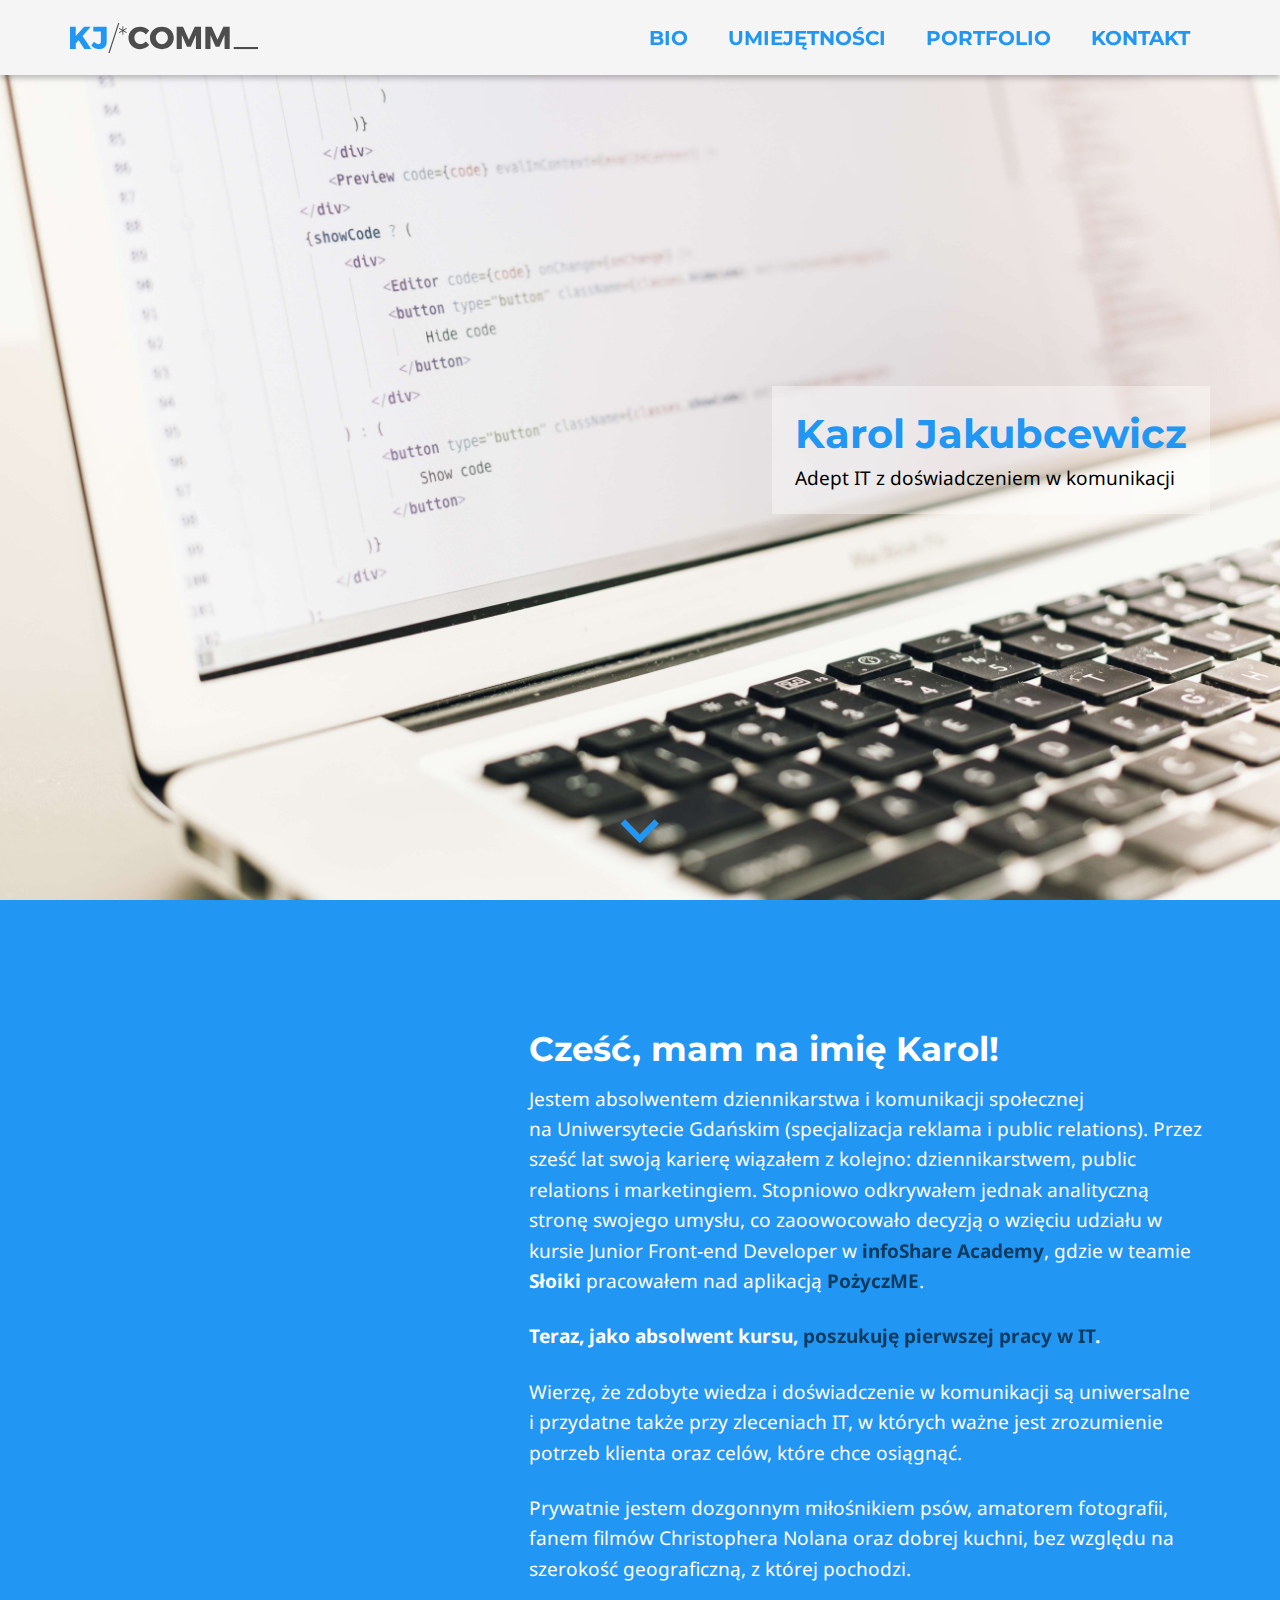
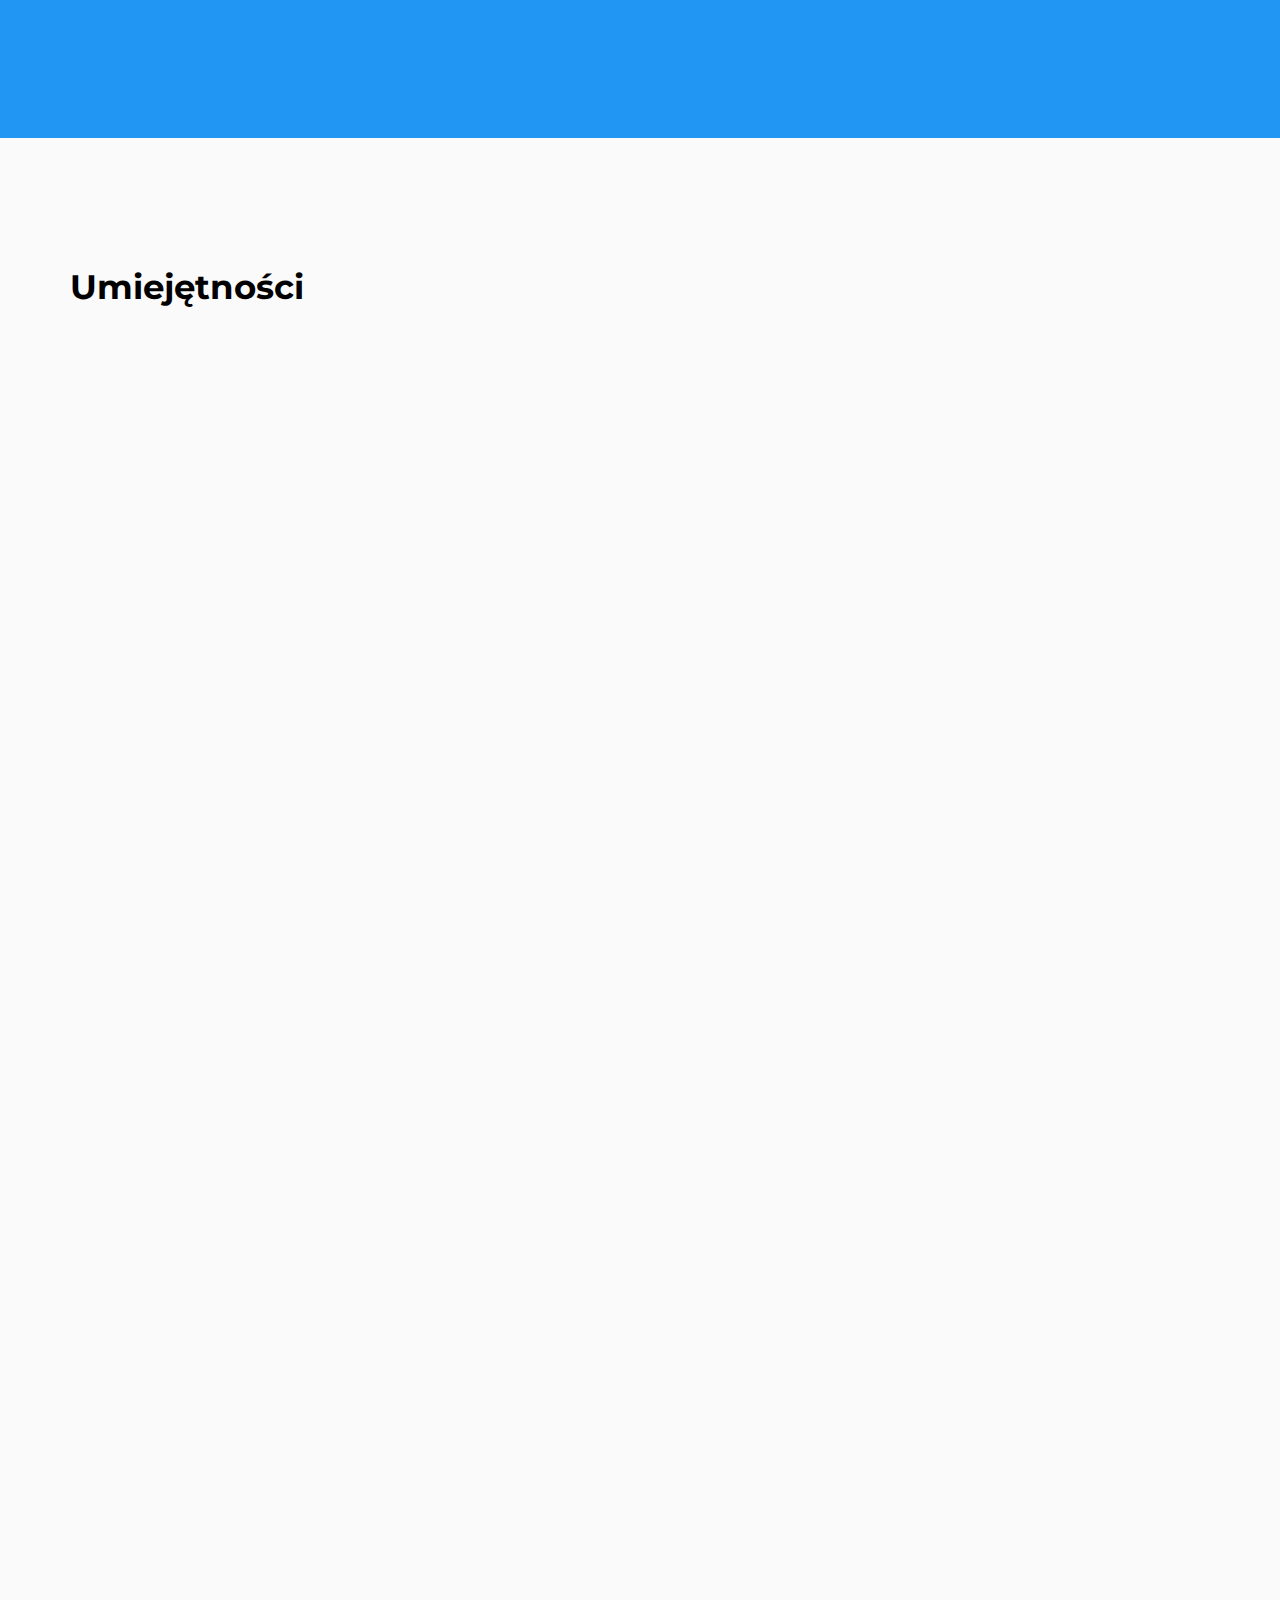
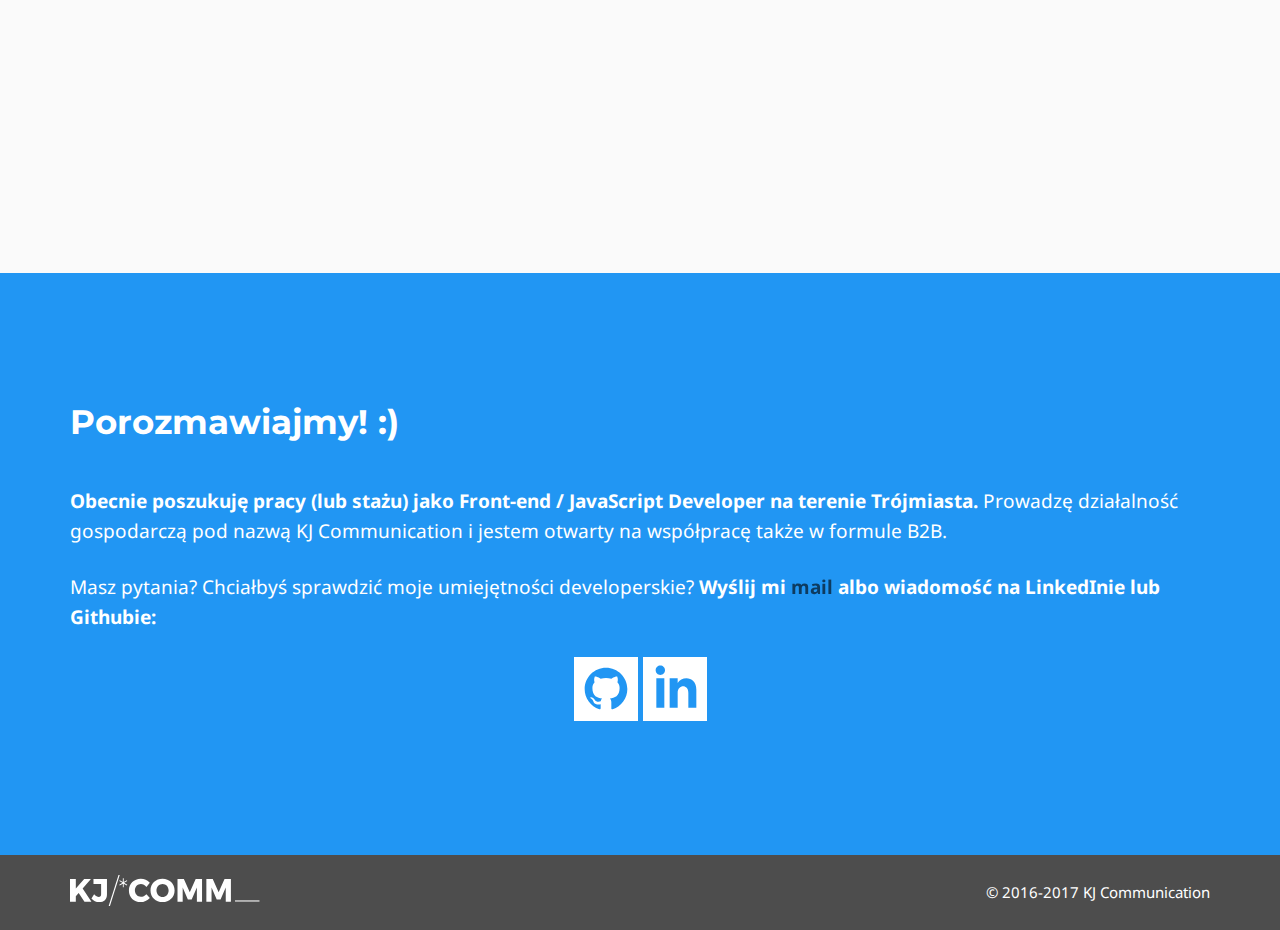
<file: index.html>
<!DOCTYPE html>
<html lang="pl-PL">
<head>
  <meta name="robots" content="noindex, nofollow" />
  <meta charset="UTF-8">

  <meta name="viewport"
        content="width=device-width, user-scalable=no, initial-scale=1.0, maximum-scale=1.0, minimum-scale=1.0">

  <title>Karol Jakubcewicz - adept IT z doświadczeniem w komunikacji</title>

  <link rel="stylesheet"
        href="https://necolas.github.io/normalize.css/5.0.0/normalize.css">

  <link rel="stylesheet"
        href="css/style.css">

  <link href="https://fonts.googleapis.com/css?family=Noto+Sans:400,400i,700|Montserrat:400,700&amp;subset=latin-ext"
        rel="stylesheet">
</head>

<body>
<header>
  <nav>
    <div class="nav-container">
      <div class="nav-logo">
        <a href="#top">
          <svg
            xmlns:dc="http://purl.org/dc/elements/1.1/"
            xmlns:cc="http://creativecommons.org/ns#"
            xmlns:rdf="http://www.w3.org/1999/02/22-rdf-syntax-ns#"
            xmlns:svg="http://www.w3.org/2000/svg"
            xmlns="http://www.w3.org/2000/svg"
            xmlns:sodipodi="http://sodipodi.sourceforge.net/DTD/sodipodi-0.dtd"
            xmlns:inkscape="http://www.inkscape.org/namespaces/inkscape"
            width="545.84631"
            height="70"
            viewBox="0 0 550 70"
            id="svg2"
            version="1.1"
            inkscape:version="0.48.4 r9939"
            sodipodi:docname="KJCOMM-logo-crop.svg">
            <defs
              id="defs4" />
            <sodipodi:namedview
              id="base"
              pagecolor="#ffffff"
              bordercolor="#666666"
              borderopacity="1.0"
              inkscape:pageopacity="0.0"
              inkscape:pageshadow="2"
              inkscape:zoom="0.90509668"
              inkscape:cx="191.31787"
              inkscape:cy="-60.441365"
              inkscape:document-units="px"
              inkscape:current-layer="layer1"
              showgrid="false"
              inkscape:window-width="1301"
              inkscape:window-height="744"
              inkscape:window-x="65"
              inkscape:window-y="24"
              inkscape:window-maximized="1"
              fit-margin-top="0"
              fit-margin-left="0"
              fit-margin-right="0"
              fit-margin-bottom="0" />
            <metadata
              id="metadata7">
              <rdf:RDF>
                <cc:Work
                  rdf:about="">
                  <dc:format>image/svg+xml</dc:format>
                  <dc:type
                    rdf:resource="http://purl.org/dc/dcmitype/StillImage" />
                  <dc:title></dc:title>
                </cc:Work>
              </rdf:RDF>
            </metadata>
            <g
              inkscape:label="Layer 1"
              inkscape:groupmode="layer"
              id="layer1"
              style="display:inline"
              transform="translate(-133.63443,-258.7524)">
              <g
                style="font-size:91.30109406px;font-style:normal;font-variant:normal;font-weight:300;font-stretch:normal;line-height:125%;letter-spacing:0px;word-spacing:0px;fill:#4d4d4d;fill-opacity:1;stroke:none;display:inline;font-family:Montserrat;-inkscape-font-specification:Montserrat Light"
                id="text2989">
                <path
                  d="m 195.17137,333.9845 -25.1991,-37.52475 23.73828,-26.47732 -19.35583,0 -24.01219,26.84252 0,-26.84252 -16.7081,0 0,64.00207 16.7081,0 0,-15.61249 8.2171,-9.13011 16.6168,24.7426 19.99494,0"
                  style="fill:#2196f3;fill-opacity:1"
                  id="path3816" />
                <path
                  d="m 239.82189,313.16785 0,-43.18542 -38.71167,0 0,13.78647 21.91226,0 0,29.03374 c 0,4.83896 -2.55643,7.39539 -6.66498,7.39539 -3.74334,0 -8.76491,-2.37383 -13.42126,-7.21278 l -7.66929,11.41263 c 5.66066,6.57367 13.05607,10.31703 22.27747,10.31703 13.69515,0 22.27747,-7.85191 22.27747,-21.54706"
                  style="fill:#2196f3;fill-opacity:1"
                  id="path3818" />
                <path
                  d="m 272.96989,258.7524 -28.21204,86.82734 3.56074,0 28.12074,-86.82734 -3.46944,0"
                  style="font-weight:300;fill:#4d4d4d;-inkscape-font-specification:Montserrat Light"
                  id="path3820" />
                <path
                  d="m 285.45389,268.06511 0,10.31702 -8.94751,-5.20416 -1.27821,2.37383 8.94751,5.11286 -8.94751,5.11286 1.27821,2.46513 8.94751,-5.20416 0,10.31702 2.46513,0 0,-10.31702 8.94751,5.20416 1.27821,-2.46513 -9.03881,-5.11286 9.03881,-5.11286 -1.27821,-2.37383 -8.94751,5.20416 0,-10.31702 -2.46513,0"
                  style="font-weight:300;fill:#4d4d4d;-inkscape-font-specification:Montserrat Light"
                  id="path3822" />
                <path
                  d="m 353.25351,292.07729 9.67791,-11.59523 c -6.39107,-6.75628 -16.3429,-10.95614 -25.83821,-10.95614 -19.53841,0 -34.23791,13.87779 -34.23791,32.32059 0,18.80801 14.33429,32.8684 33.59881,32.8684 9.4953,0 19.72104,-4.65637 26.56861,-11.86915 l -9.76921,-10.49962 c -4.47375,4.56505 -10.59093,7.48669 -15.88639,7.48669 -9.86051,0 -17.34721,-7.85191 -17.34721,-18.16892 0,-10.22571 7.4867,-17.98632 17.34721,-17.98632 5.56936,0 11.68654,3.28685 15.88639,8.3997"
                  style="font-weight:bold;fill:#4d4d4d"
                  id="path3824" />
                <path
                  d="m 399.51463,269.52592 c -19.81232,0 -34.60311,13.78649 -34.60311,32.41189 0,18.71671 14.79079,32.7771 34.60311,32.7771 19.81232,0 34.60312,-14.06039 34.60312,-32.7771 0,-18.5341 -14.7908,-32.41189 -34.60312,-32.41189 m 0.1826,14.24298 c 9.58661,0 17.25591,7.8519 17.25591,18.26021 0,10.40832 -7.6693,18.44283 -17.25591,18.44283 -9.4953,0 -17.62111,-8.03451 -17.62111,-18.44283 0,-10.40831 8.03451,-18.26021 17.62111,-18.26021"
                  style="font-weight:bold;fill:#4d4d4d"
                  id="path3826" />
                <path
                  d="m 442.48892,269.98243 0,64.00207 14.88208,0 0,-40.53769 14.88208,34.14661 10.95613,0 14.88208,-34.14661 0.0913,40.53769 14.79078,0 0,-64.00207 -18.26022,0 -16.982,37.34215 -16.98201,-37.34215 -18.26022,0"
                  style="font-weight:bold;fill:#4d4d4d"
                  id="path3828" />
                <path
                  d="m 525.40885,269.98243 0,64.00207 14.88207,0 0,-40.53769 14.88208,34.14661 10.95613,0 14.88208,-34.14661 0.0913,40.53769 14.79078,0 0,-64.00207 -18.26022,0 -16.982,37.34215 -16.98201,-37.34215 -18.26021,0"
                  style="font-weight:bold;fill:#4d4d4d"
                  id="path3830" />
              </g>
              <path class="logo-dash"
                style="fill-opacity:1;stroke-width:6;stroke-linecap:butt;stroke-linejoin:miter;stroke-miterlimit:4;stroke-opacity:1;stroke-dasharray:none;display:inline"
                d="m 607.5793,331.49128 70.40003,0"
                id="path3815"
                inkscape:connector-curvature="0" />
            </g>
          </svg>
        </a>
      </div>

      <div class="menu">
        <div class="menu_toggle">
          <input type="checkbox"/>
          <span></span>
          <span></span>
          <span></span>

          <ul class="menu-items">
            <li class="menu-item">
              <a href="#bio">
                Bio
              </a>
            </li><!--

         --><li class="menu-item">
              <a href="#skills">
                Umiejętności
              </a>
            </li><!--

         --><li class="menu-item">
              <a href="#portfolio">
                Portfolio
              </a>
            </li><!--

         --><li class="menu-item">
              <a href="#contact">
                Kontakt
              </a>
            </li>
          </ul>
        </div>
      </div>
    </div>
  </nav>

  <div
    class="photo-container"
    id="top"
  >
    <div class="caption-container">
      <div class="caption">
        <h1>
          Karol Jakubcewicz
        </h1>

        <p>
          Adept IT z doświadczeniem w komunikacji
        </p>
      </div>


    </div>
    <div class="next">
      <a href="#bio">
        <svg
          xmlns="http://www.w3.org/2000/svg"
          width="48"
          height="48"
          viewBox="-6 -5 30 30"
        >
          <path d="M0 7.33l2.829-2.83 9.175 9.339 9.167-9.339 2.829 2.83-11.996 12.17z"/>
        </svg>
      </a>
    </div>
  </div>
</header>

<main>
  <section class="content"
           id="bio">
    <div class="container bio low-contrast">
      <div class="bio-portrait">
        <img src="img/KarolJakubcewicz.jpg"
             alt="Karol Jakubcewicz - Junior JavaScript / Front-end Developer"
             class="fade-hidden"
        >
      </div>

      <div class="bio-text">
        <h2>
          Cześć, mam na imię Karol!
        </h2>

        <p>
          Jestem absolwentem dziennikarstwa i komunikacji społecznej na&nbsp;Uniwersytecie Gdańskim (specjalizacja
          reklama i public relations). Przez sześć lat swoją karierę wiązałem z kolejno: dziennikarstwem,
          public relations i&nbsp;marketingiem. Stopniowo odkrywałem jednak analityczną stronę swojego umysłu, co
          zaoowocowało decyzją o wzięciu udziału w kursie Junior Front-end Developer w <a href="http://infoshareacademy.com/" target="_blank"><strong>infoShare Academy</strong></a>, gdzie w teamie <strong>Słoiki</strong> pracowałem nad aplikacją <a href="#portfolio"><strong>PożyczME</strong></a>.
        </p>

        <p>
          <strong>Teraz, jako absolwent kursu, <a href="#contact">poszukuję pierwszej pracy w IT</a>.</strong>
        </p>

        <p>
          Wierzę, że zdobyte wiedza i doświadczenie w komunikacji są uniwersalne i&nbsp;przydatne także przy zleceniach IT, w których ważne jest zrozumienie potrzeb klienta oraz celów, które chce osiągnąć.
        </p>

        <p>
          Prywatnie jestem dozgonnym miłośnikiem psów, amatorem fotografii, fanem filmów Christophera Nolana
          oraz dobrej kuchni, bez względu na szerokość geograficzną, z której pochodzi.
        </p>
      </div>
    </div>
  </section>

  <section class="content"
           id="skills">
    <div class="container">
      <h2>
        Umiejętności
      </h2>

      <div class="skills">
        <div class="skill card fade-hidden">
          <figure class="icon">
            <img src="img/icons/html5.svg"
                 alt="HTML5 i CSS3">
          </figure>

          <div class="skill-description">
            <h3>
              HTML5 i CSS3
            </h3>

            <p>
              Ukończyłem zajęcia poświęcone HTML5, CSS3, SASS oraz RWD podczas kursu Junior Front-end Developer. Wcześniej ćwiczyłem te umiejętności m.in. na Codecademy oraz
              <a href="#portfolio">na swoich projektach</a>.
            </p>
          </div>
        </div>

        <div class="skill card fade-hidden">
          <figure class="icon">
            <img src="img/icons/javascript.svg"
                 alt="JavaScript">
          </figure>

          <div class="skill-description">
            <h3>
              JavaScript
            </h3>

            <p>
              Ukończyłem zajęcia poświęcone JavaScriptowi oraz jQuery podczas kursu iSA. Wcześniej uczyłem się także na Codecademy oraz oglądałem tutoriale na YT.
            </p>
          </div>
        </div>

        <div class="skill card fade-hidden">
          <figure class="icon">
            <img src="img/icons/react_js.svg"
                 alt="React.js">
          </figure>

          <div class="skill-description">
            <h3>
              React.js
            </h3>

            <p>
              Podczas kursu wraz z zespołem stworzyłem w pełni funkcjonalną <a href="#portfolio">aplikację Reactową</a> - z pamięcią (Redux), korzystającą m.in. z zapytań asynchronicznych i REST API.
            </p>
          </div>
        </div>

        <div class="skill card fade-hidden">
          <figure class="icon">
            <img src="img/icons/WordPress.svg"
                 alt="WordPress">
          </figure>

          <div class="skill-description">
            <h3>
              Wordpress
            </h3>

            <p>
              Stworzyłem i administrowałem do tej pory <a href="#cdn">dwiema stronami</a> opartymi na Wordpressie.
              Odpowiadałem za aktualizację, implementację WooCommerce, drobne modyfikacje panelu
              administracyjnego oraz stylów.
            </p>
          </div>
        </div>

        <div class="skill card fade-hidden">
          <figure class="icon">
            <img src="img/icons/Lightroom.svg"
                 alt="Adobe Lightroom 5">
          </figure>

          <div class="skill-description">
            <h3>
              Lightroom
            </h3>

            <p>
              Jeszcze podczas studiów zacząłem fotgrafować, niedoskonałości technicze poprawiając w
              cyfrowej ciemni.
            </p>
          </div>
        </div>

        <div class="skill card fade-hidden">
          <figure class="icon">
            <img src="img/icons/Photoshop.svg"
                 alt="Adobe Photoshop CC">
          </figure>

          <div class="skill-description">
            <h3>
              Adobe Photoshop CC
            </h3>

            <p>
              Podstawy Photoshopa poznałem przygotowywując prezentacje i proste fotomontaże na potrzeby
              materiałów zaliczeniowych na studiach.
            </p>
          </div>
        </div>

        <div class="skill card fade-hidden">
          <figure class="icon">
            <img src="img/icons/Illustrator.svg"
                 alt="Adobe Illustrator CC">
          </figure>

          <div class="skill-description">
            <h3>
              Adobe Illustrator CC
            </h3>

            <p>
              Działając w portalu studenckim przygotowywałem projekty materiałów promocyjnych do druku,
              m.in. ulotek, plakatów, wizytówek. Zdarzyło mi się też stworzyć jedno czy dwa logo. :)
            </p>
          </div>
        </div>

        <div class="skill card fade-hidden">
          <figure class="icon">
            <img src="img/icons/InDesign.svg"
                 alt="Adobe InDesign CC">
          </figure>

          <div class="skill-description">
            <h3>
              Adobe InDesign CC
            </h3>

            <p>
              Podstawy InDesigna opanowałem przygotowując do druku swoje CV. Może wyglądać całkiem
              zwyczajnie, ale uważnym nie umkną ligatury, poprawnie przenoszone wyrazy oraz czający się tu
              i ówdzie złoty podział...
            </p>
          </div>
        </div>

        <div class="skill card fade-hidden">
          <figure class="icon">
            <img src="img/icons/update.png"
                 alt="Work in progress">
          </figure>

          <div class="skill-description">
            <h3>
              Strona w trakcie aktualizacji...
            </h3>

            <p>
              Ta strona jest wciaż uaktualniana. W najbliższym czasie planuję m.in.: uaktualnić listę umiejętności, dodać tzw. smooth scroll do nawigacji, dodać efekty fade in do niektórych elementów, uspójnić layout, refaktoryzować kod oraz poprawić kompatybilność z innymi przeglądarkami niż Chrome...
            </p>
          </div>
        </div>
      </div>
    </div>
  </section>

  <section class="content"
           id="portfolio">
    <div class="container">
      <h2>Portfolio</h2>

      <div class="projects">
        <div class="project card fade-hidden">
          <div class="project-image">
            <img src="img/pozyczME-landing-page.png"
                 alt="Landing page PożyczME">
          </div>

          <div class="project-description">
            <h3>
              Landing page PożyczME
            </h3>

            <p>
              Na początku kursu w iSA w 4-osobowym zespole stworzyliśmy wizytówkę przygotowywanej przez nas aplikacji. To responsywna strona o schludnym designie, okraszona odrobiną skryptów. Osoby, które pozostawią swój adres e-mail mogą <strong>zagrać w grę typu Memory (napisaną w JS).</strong>
            </p>

            <p>
              Do moich obowiązów należało m.in.: rozwój gry, przygotowanie nawigacji (także wersji mobilnej), zaprojektowanie logo i refaktoringu kodu.
            </p>

            <div class="button">
              <a href="http://sloiki.jfdd6.is-academy.pl/"
                 target="_blank">
                Zobacz landing page PożyczME
              </a>
            </div>
          </div>
        </div>

        <div class="project card fade-hidden">
          <div class="project-image">
            <img src="img/pozyczME-app.png"
                 alt="Aplikacja React Redux - PożyczME">
          </div>

          <div class="project-description">
            <h3>
              Aplikacja PożyczME
            </h3>

            <p>
              PożyczME to aplikacja zbudowana na za pomocą Reacta i Reduxa. Dane o użytkownikach pobierane są z REST API, możliwe jest logowanie, rejestracja oraz dodawanie gier do ulubionych.
            </p>

            <p>
              W projekcie tym m.in. stworzyłem mechanizm logowania i wylogowania, napisałem wyszukiwarkę gier oraz proste testy jednostkowe w Jest.
            </p>

            <p class="small-text">
              (Psst.. Przykładowe dane logowania to <strong>login: John</strong> i <strong>hasło: pass</strong>). Możesz też stworzyć nowe konto użytkownika.
            </p>

            <div class="button">
              <a href="http://app.sloiki.jfdd6.is-academy.pl"
                 target="_blank">
                Przetestuj aplikację PożyczME
              </a>
            </div>
          </div>
        </div>

        <div class="project card fade-hidden" id="cdn">
          <div class="project-image">
            <img src="img/cdn-screen.jpg"
                 alt="Portal studencki CDN">
          </div>

          <div class="project-description">
            <h3>
              Portal studencki CDN
            </h3>

            <p>
              Na studiach dziennikarskich metodą prób i błędów nauczyłem się
              podstaw stylowania stron w CSS oraz modyfikowania funkcjonalności WordPressa za pomocą
              własnych (lub podejrzanych w sieci :) ) funkcji PHP. Odpowiadałem za adminstrowanie stroną,
              jej aktualizację i bieżącą konserwację. To, czego nie udało się wtedy zrobić, to <em>optymalizacja szablonu strony</em>...
            </p>

            <div class="button">
              <a href="http://www.cdn.ug.edu.pl"
                 target="_blank">
                Zobacz stronę CDN
              </a>
            </div>
          </div>
        </div>

        <div class="project card fade-hidden">
          <div class="project-image">
            <img src="img/TB-screen.png"
                 alt="Blog Trójmiejski Bazar">
          </div>

          <div class="project-description">
            <h3>
              Blog Trójmiejski Bazar
            </h3>

            <p>
              Dzięki doświadczeniom wyniesionym z portalu CDN, założyłem mojej dziewczynie oraz jej
              znajomym bloga na Wordpressie, od wykupienia domeny i serwera, przez instalację, po
              zainstalowania gotowego szalonu. Stronę wzbogaciłem w moduł WooCommerce, dopasowując
              domyślne stylowanie do wyglądu strony. Projekt niestety został zamknięty z powodów
              niezależnych.
            </p>

            <div class="button disabled">
              <span>Projekt został zamknięty</span>
            </div>
          </div>
        </div>
      </div>
    </div>
  </section>

  <section class="content"
           id="contact">
    <div class="container low-contrast">
      <h2>
        Porozmawiajmy! :)
      </h2>

      <div class="contact-text">
        <p>
          <strong>Obecnie poszukuję pracy (lub stażu) jako Front-end / JavaScript Developer na terenie Trójmiasta.</strong> Prowadzę działalność gospodarczą pod nazwą KJ Communication i jestem otwarty na współpracę także w formule B2B.
        </p>

        <p>
          Masz pytania? Chciałbyś sprawdzić moje umiejętności developerskie? <strong>Wyślij mi <a
          href="mailto:karol.jakubcewicz@gmail.com">mail</a> albo
          wiadomość na LinkedInie lub Githubie:</strong>
        </p>

        <div class="social-media">
          <a href="https://github.com/kjakubcewicz/"
             target="_blank">
            <svg xmlns="http://www.w3.org/2000/svg"
                 width="64"
                 height="64"
                 viewBox="0 0 24 24">
              <path
                d="M0 0v24h24v-24h-24zm14.534 19.59c-.406.078-.534-.171-.534-.384v-2.195c0-.747-.262-1.233-.55-1.481 1.782-.198 3.654-.875 3.654-3.947 0-.874-.311-1.588-.824-2.147.083-.202.357-1.016-.079-2.117 0 0-.671-.215-2.198.82-.639-.18-1.323-.267-2.003-.271-.68.003-1.364.091-2.003.269-1.528-1.035-2.2-.82-2.2-.82-.434 1.102-.16 1.915-.077 2.118-.512.56-.824 1.273-.824 2.147 0 3.064 1.867 3.751 3.645 3.954-.229.2-.436.552-.508 1.07-.457.204-1.614.557-2.328-.666 0 0-.423-.768-1.227-.825 0 0-.78-.01-.055.487 0 0 .525.246.889 1.17 0 0 .463 1.428 2.688.944v1.489c0 .211-.129.459-.528.385-3.18-1.057-5.472-4.056-5.472-7.59 0-4.419 3.582-8 8-8s8 3.581 8 8c0 3.533-2.289 6.531-5.466 7.59z"/>
            </svg>
          </a>

          <a href="https://pl.linkedin.com/in/karoljakubcewicz"
             target="_blank">
            <svg xmlns="http://www.w3.org/2000/svg"
                 width="64"
                 height="64"
                 viewBox="0 0 24 24">
              <path
                d="M0 0v24h24v-24h-24zm8 19h-3v-11h3v11zm-1.5-12.268c-.966 0-1.75-.79-1.75-1.764s.784-1.764 1.75-1.764 1.75.79 1.75 1.764-.783 1.764-1.75 1.764zm13.5 12.268h-3v-5.604c0-3.368-4-3.113-4 0v5.604h-3v-11h3v1.765c1.397-2.586 7-2.777 7 2.476v6.759z"/>
            </svg>
          </a>
        </div>
      </div>
    </div>
  </section>
</main>

<footer>
  <div class="ft-container">
    <div class="ft-logo">
      <a href="#top">
        <img src="img/KJCOMM-logo_white.svg"
             alt="Logo KJ Communication"/>
      </a>
    </div>

    <div class="copyright">
      &copy; 2016-2017 KJ Communication
    </div>
  </div>
</footer>

<script src="js/jquery-3.1.1.min.js"></script>
<script>
  $('body').click(function () {
    $('.menu_toggle input').prop('checked', false);
  });
  $('.menu_toggle input').click(function (event) {
    event.stopPropagation();
  })
</script>
<script src="js/jquery.scrollTo.min.js"></script>
<script src="js/scripts.js"></script>
</body>
</html>
</file>
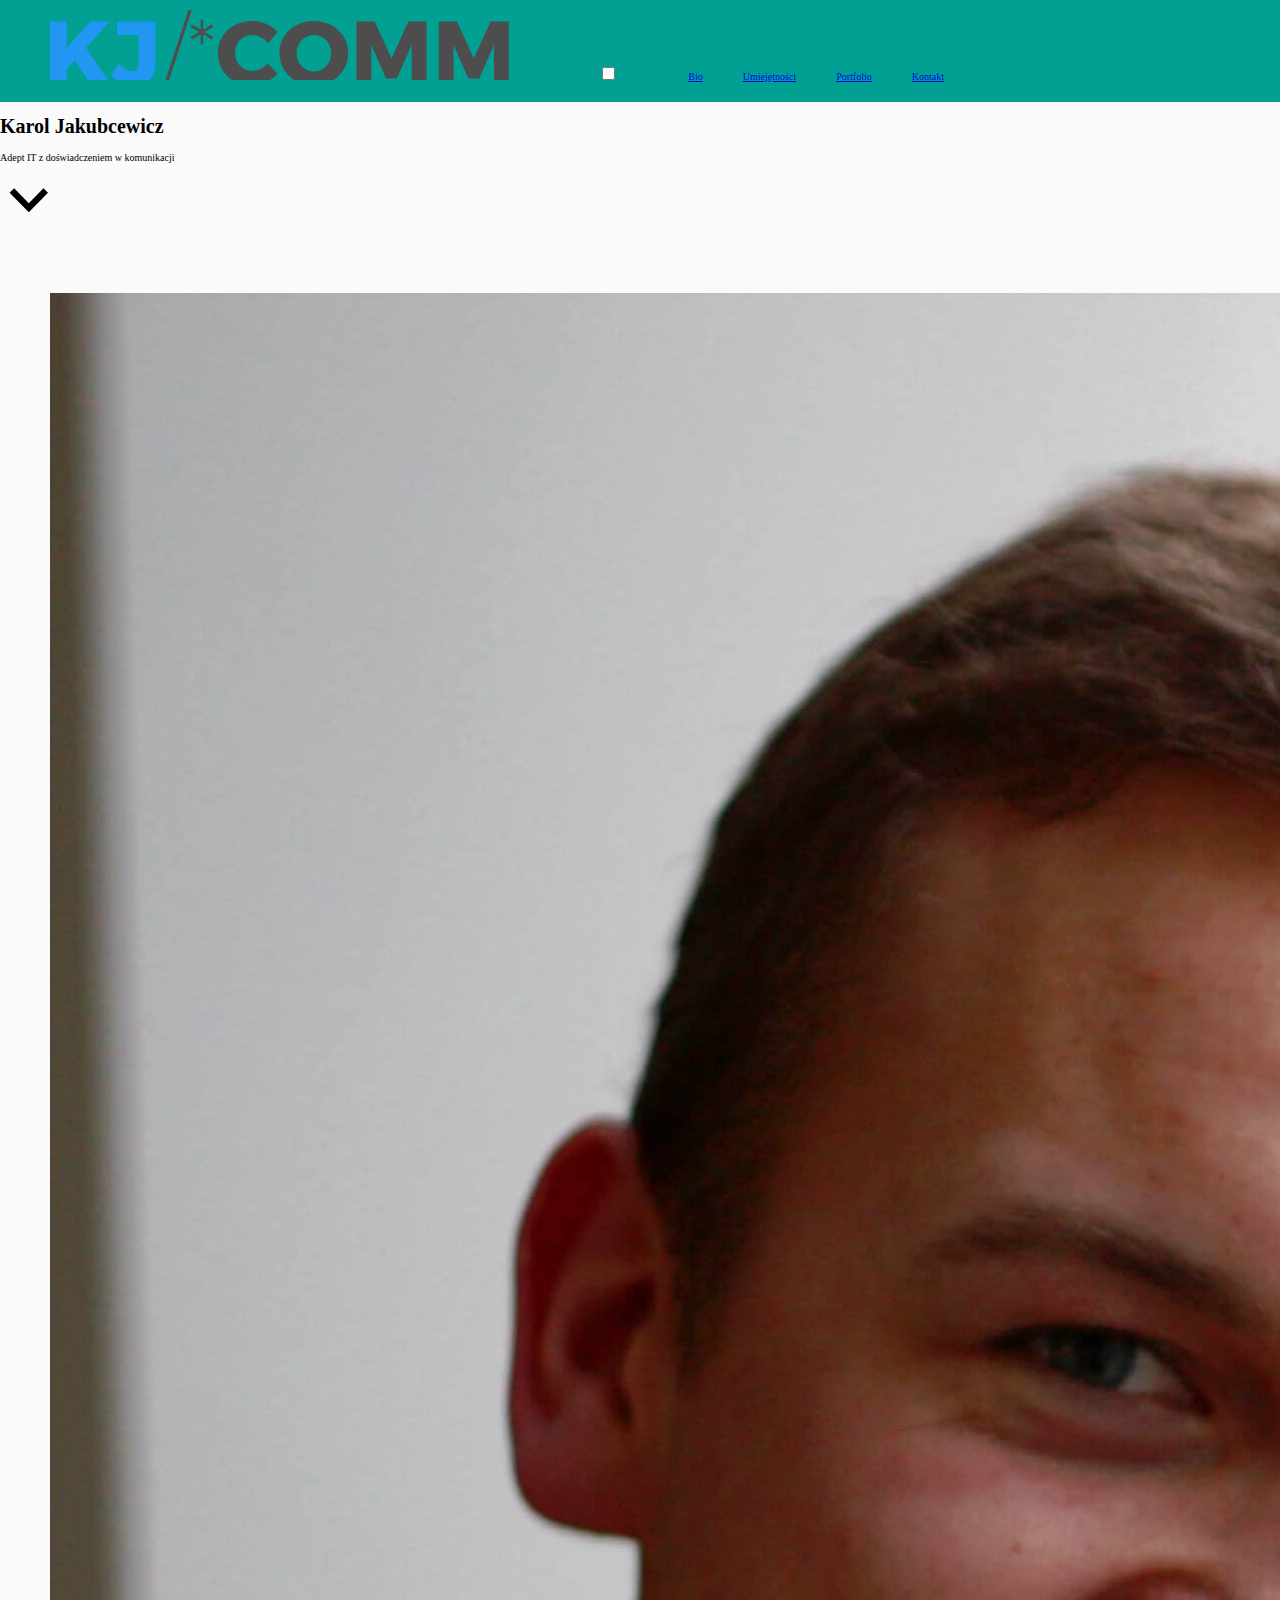
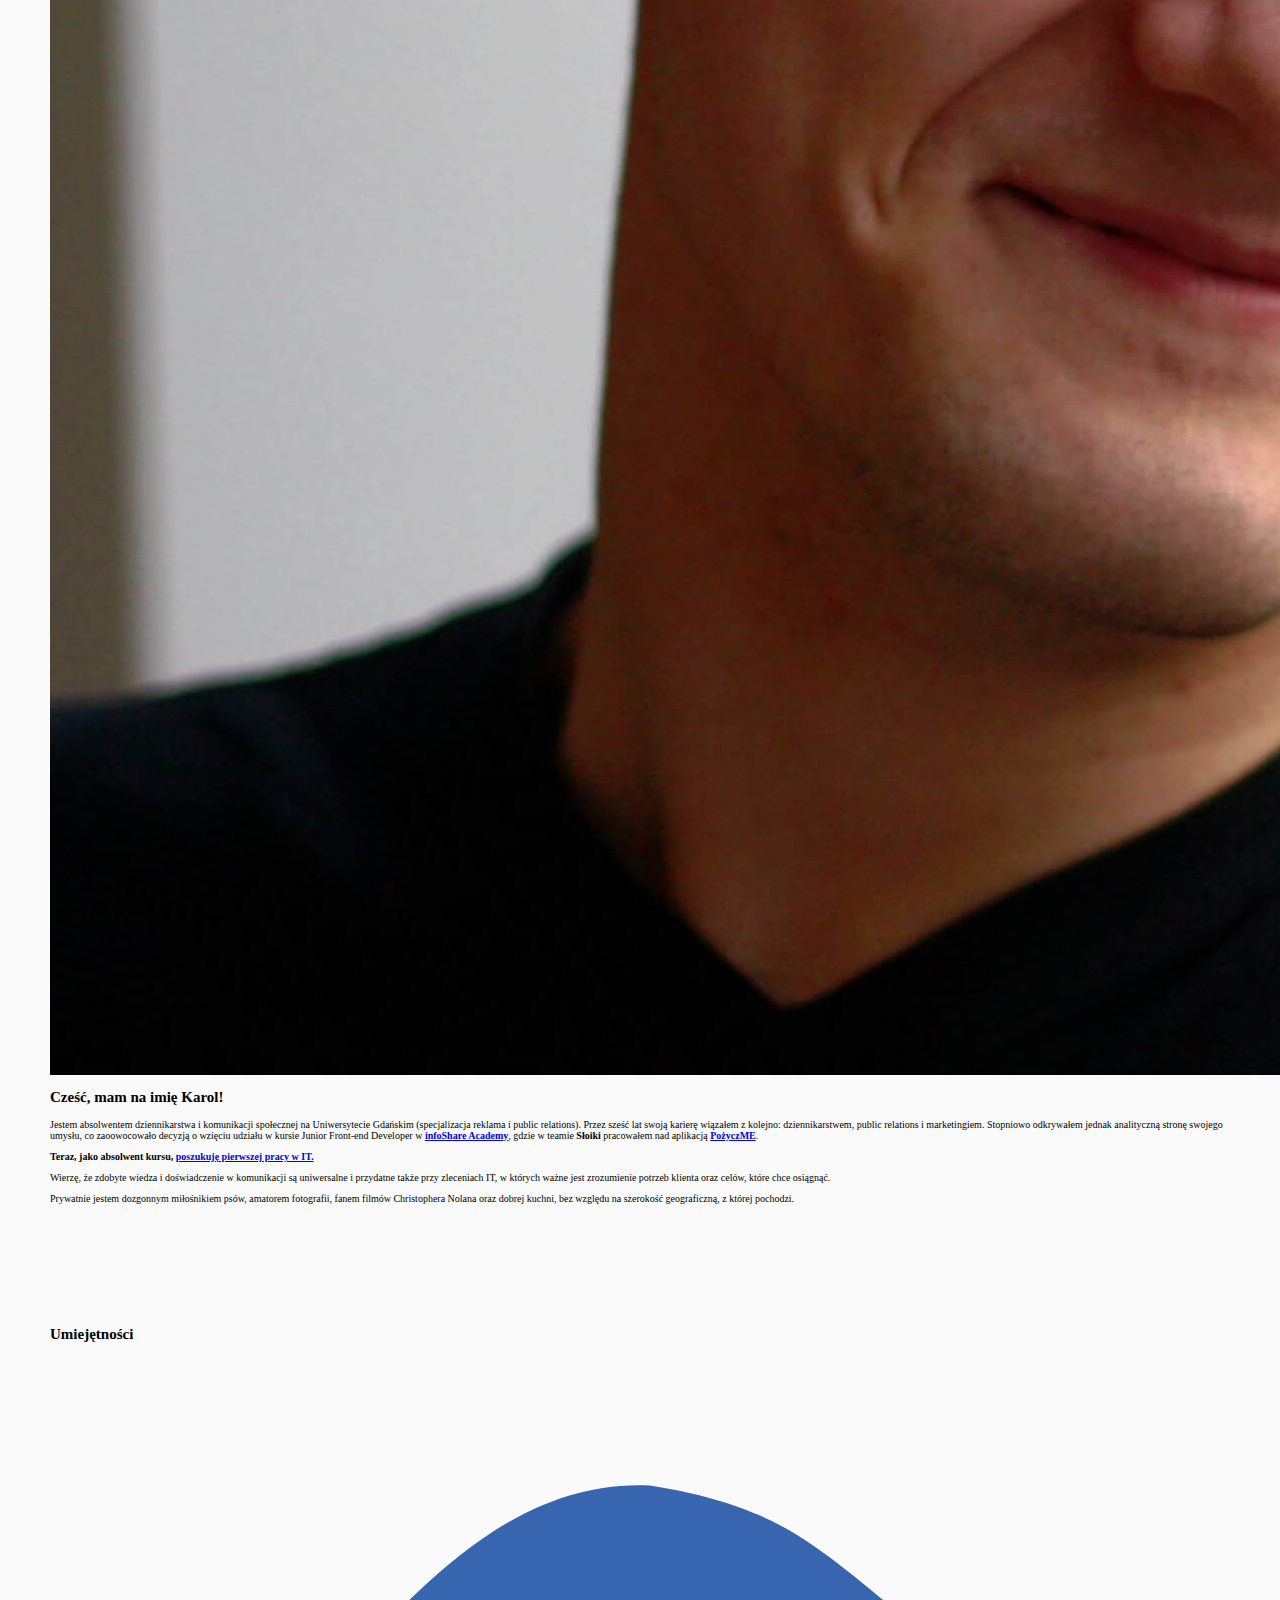
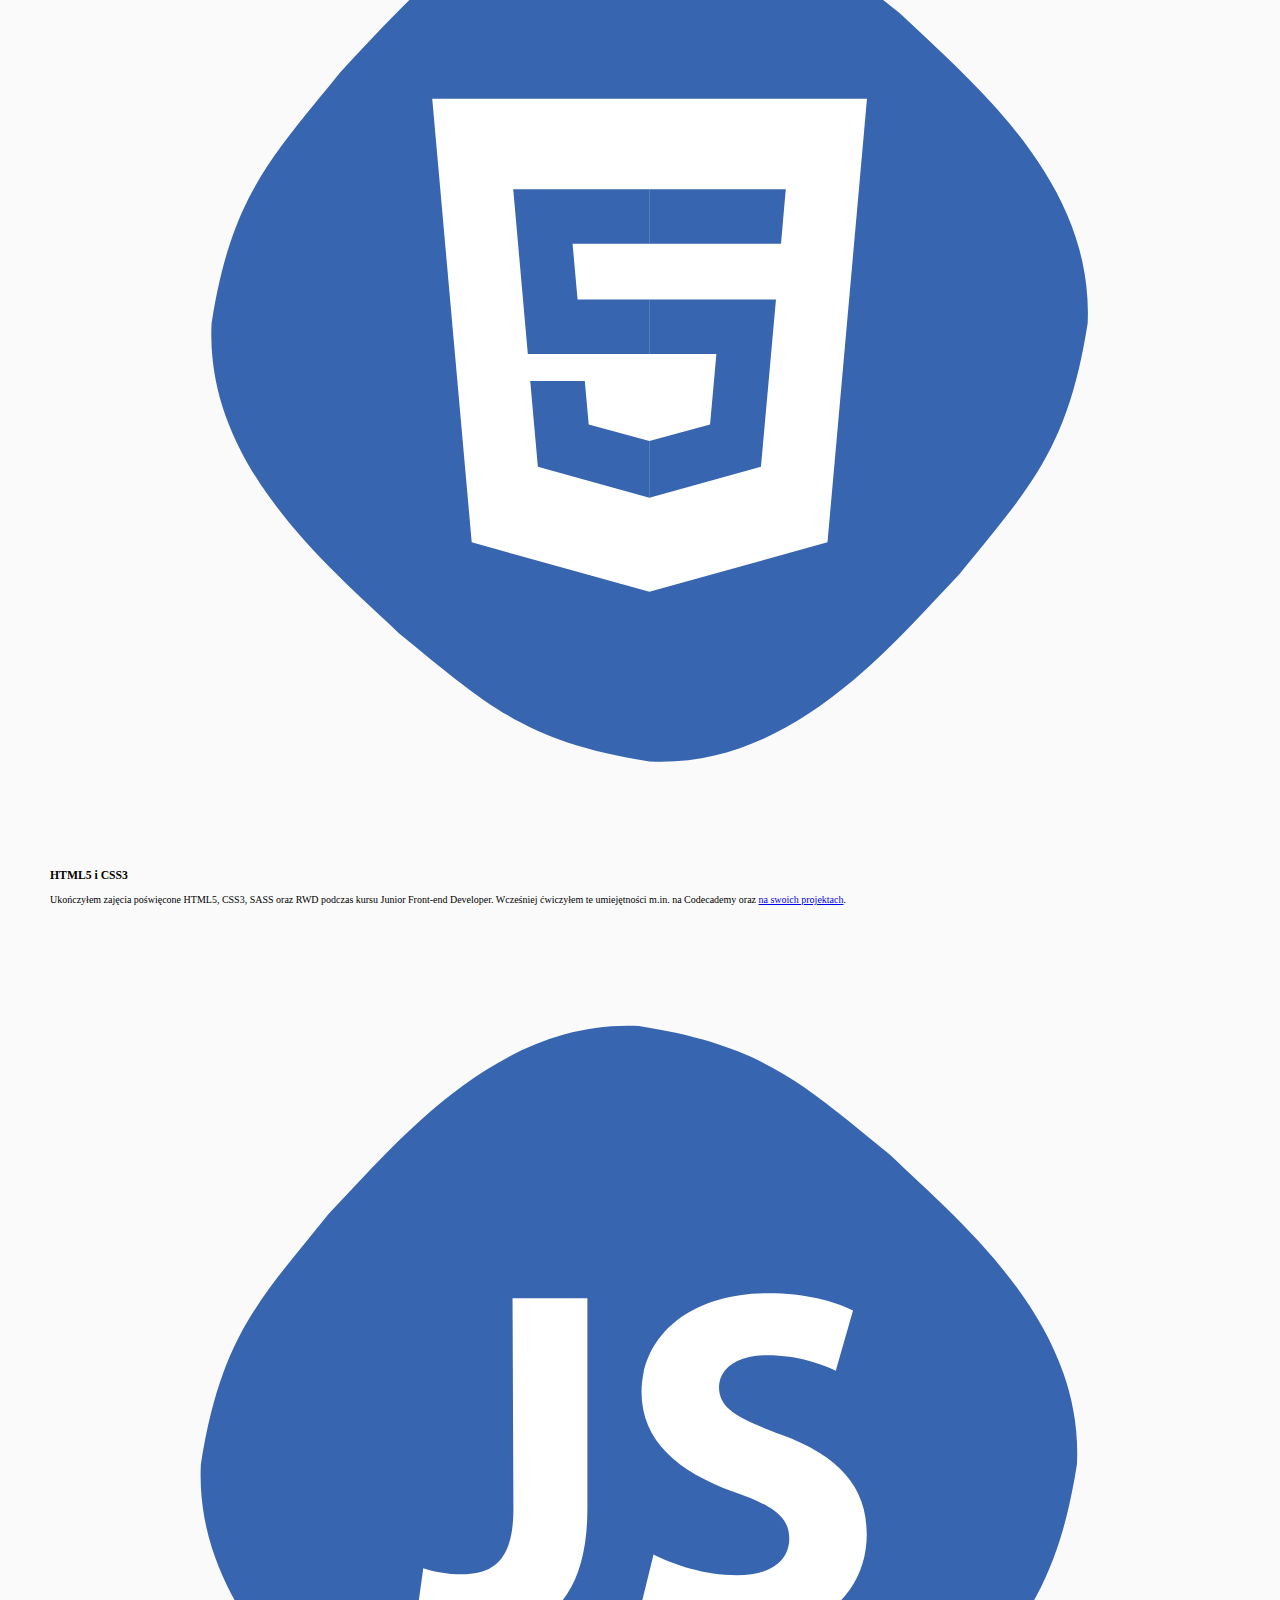
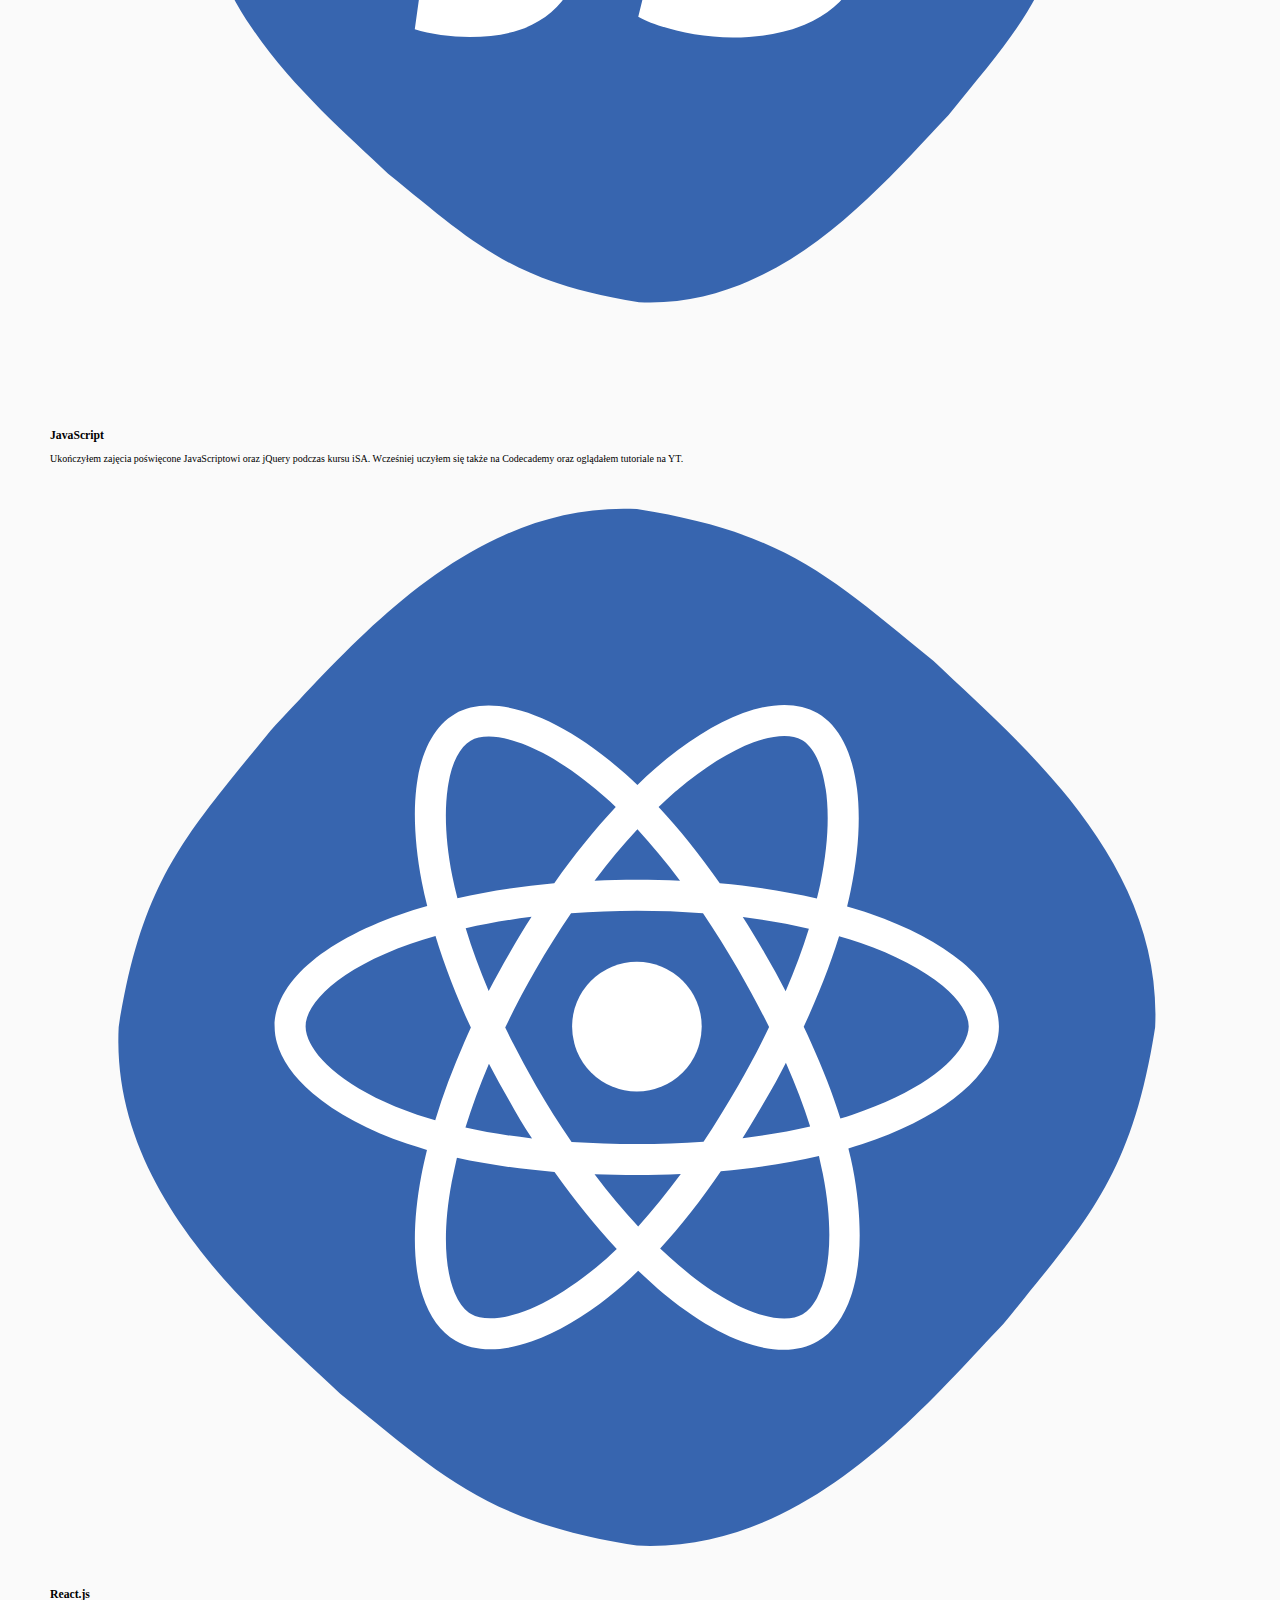
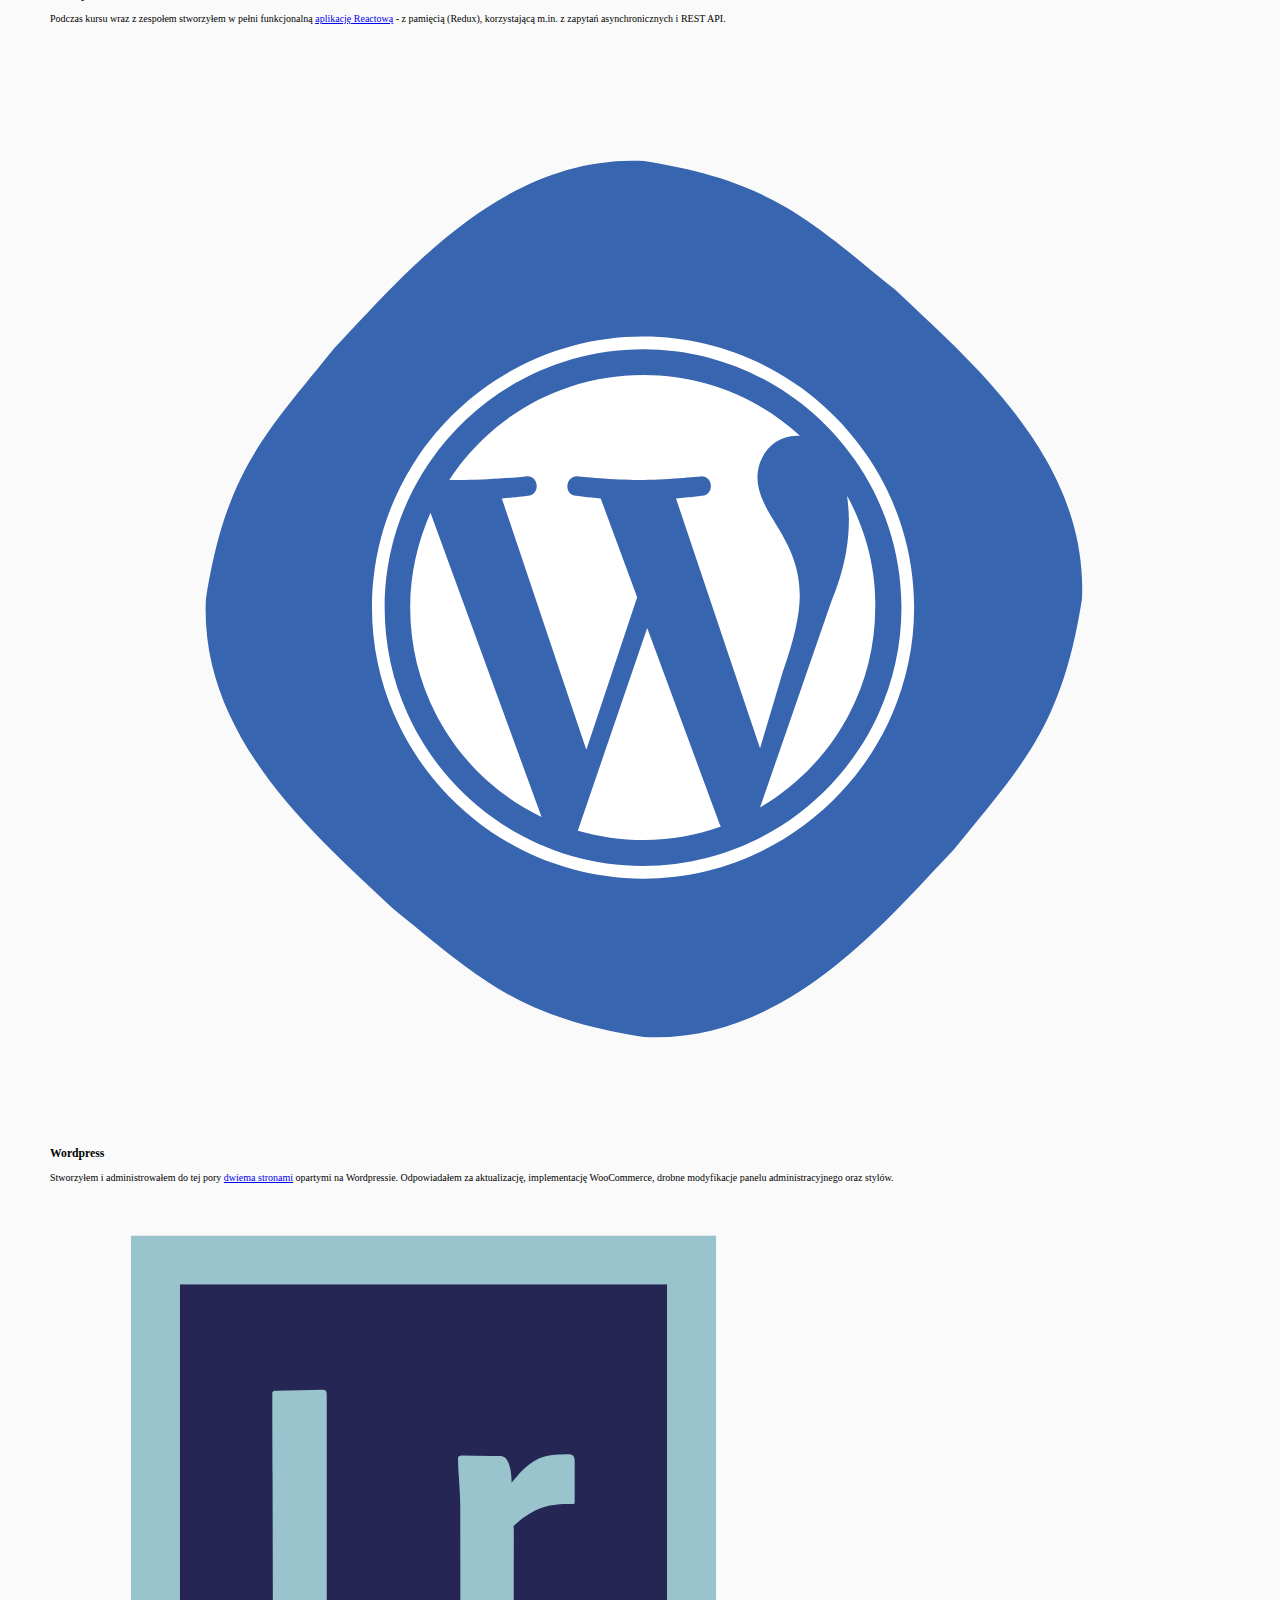
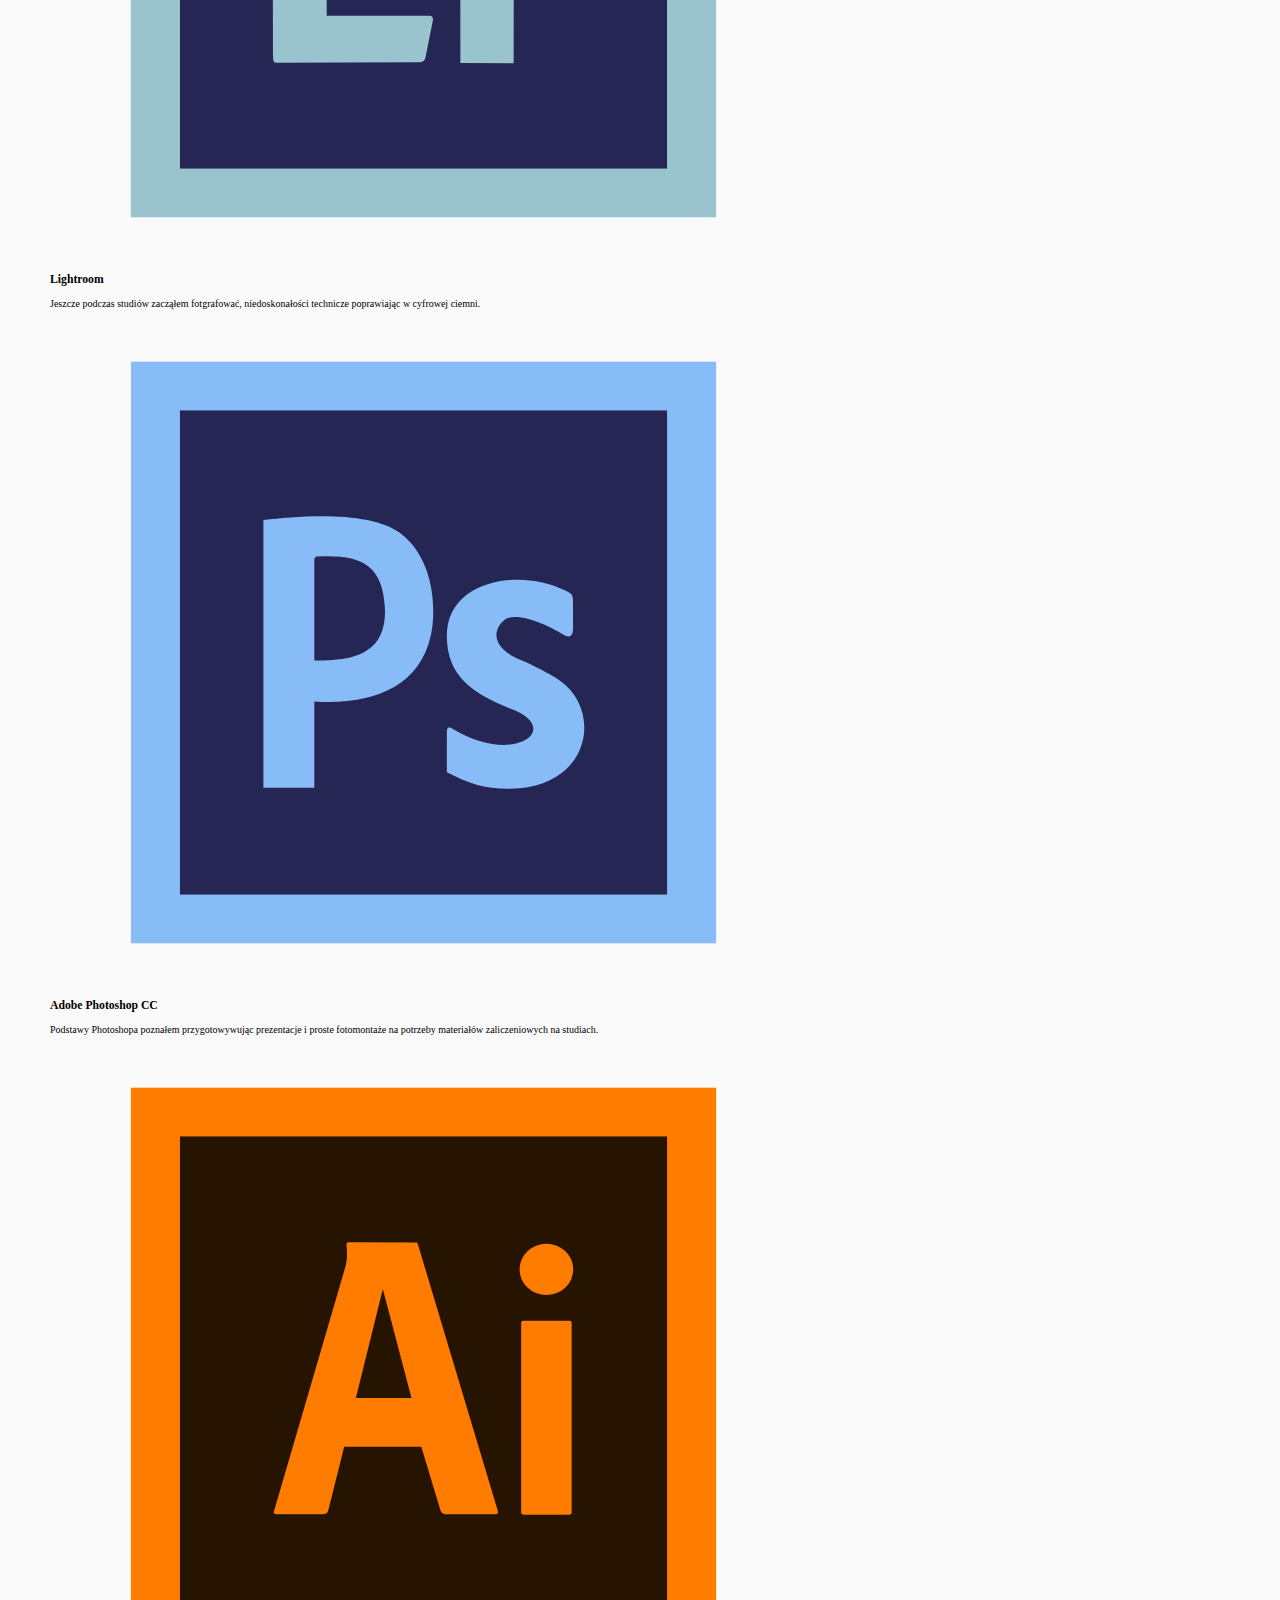
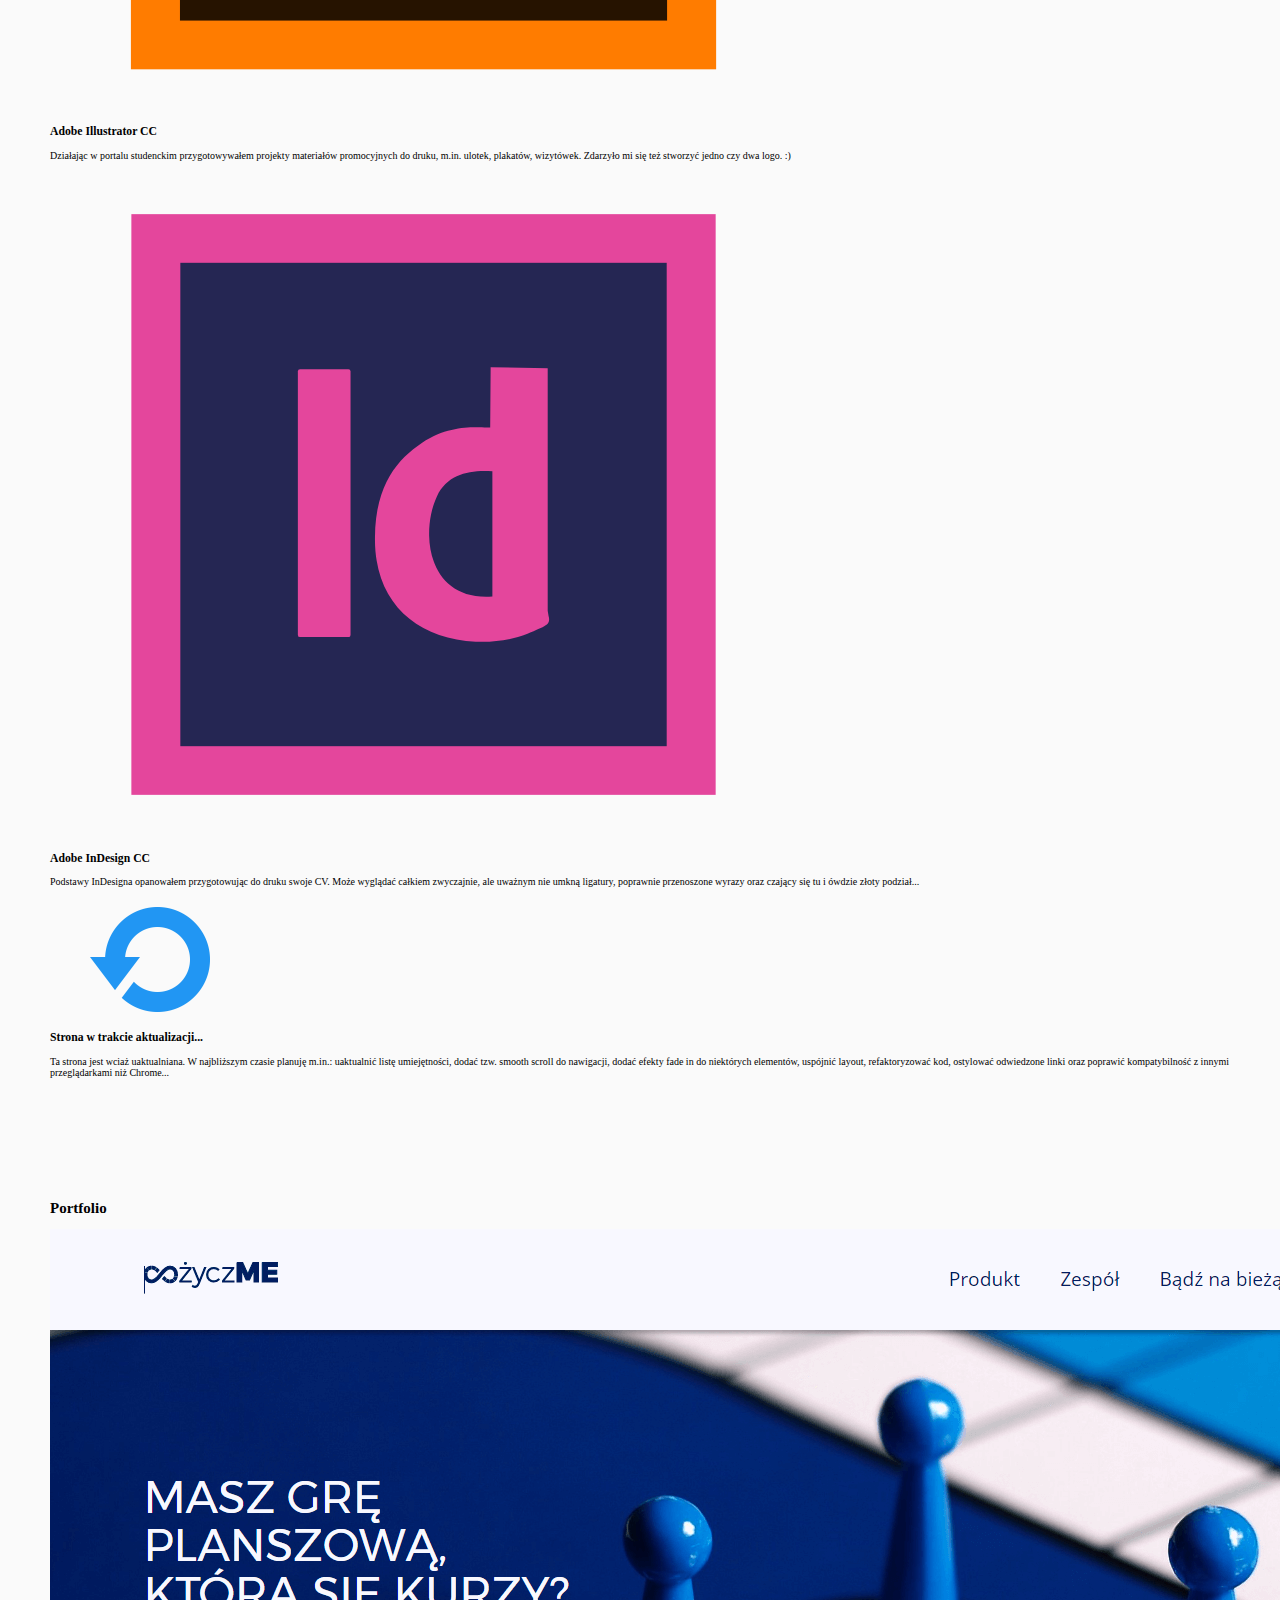
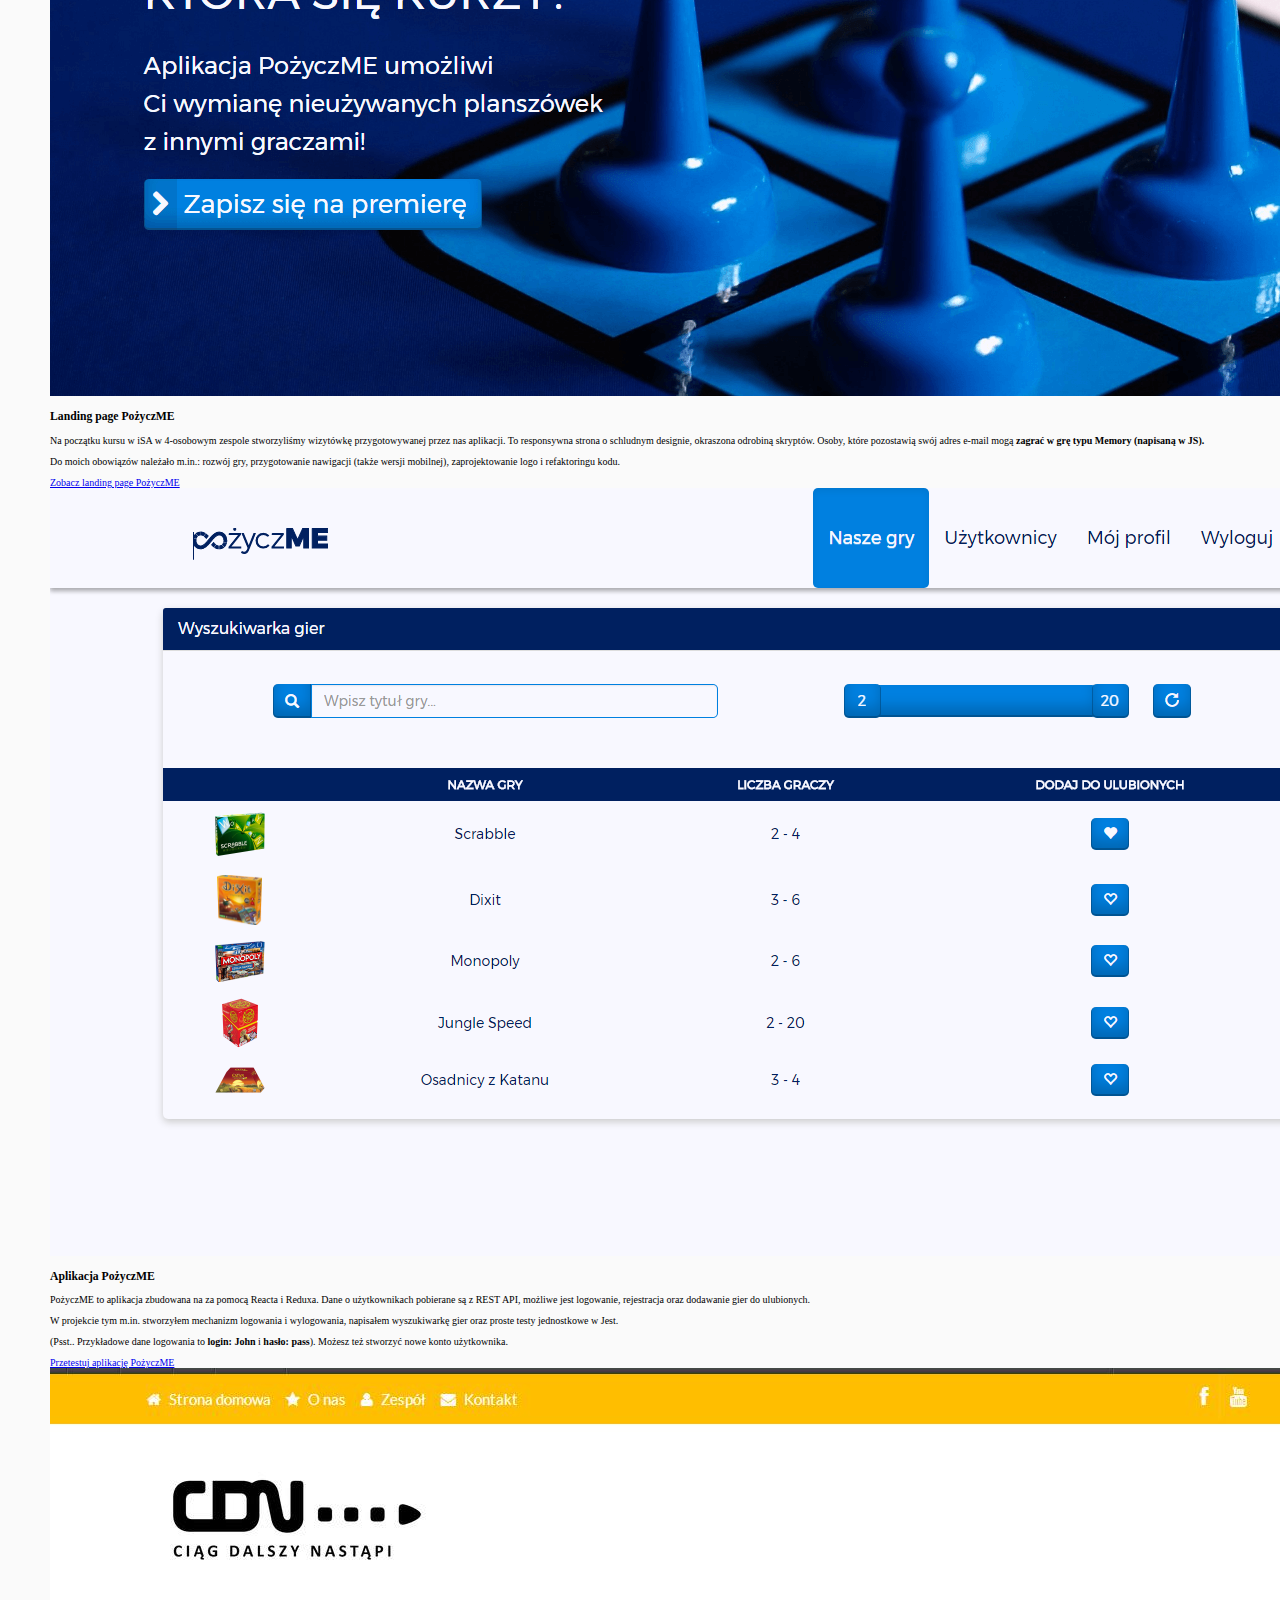
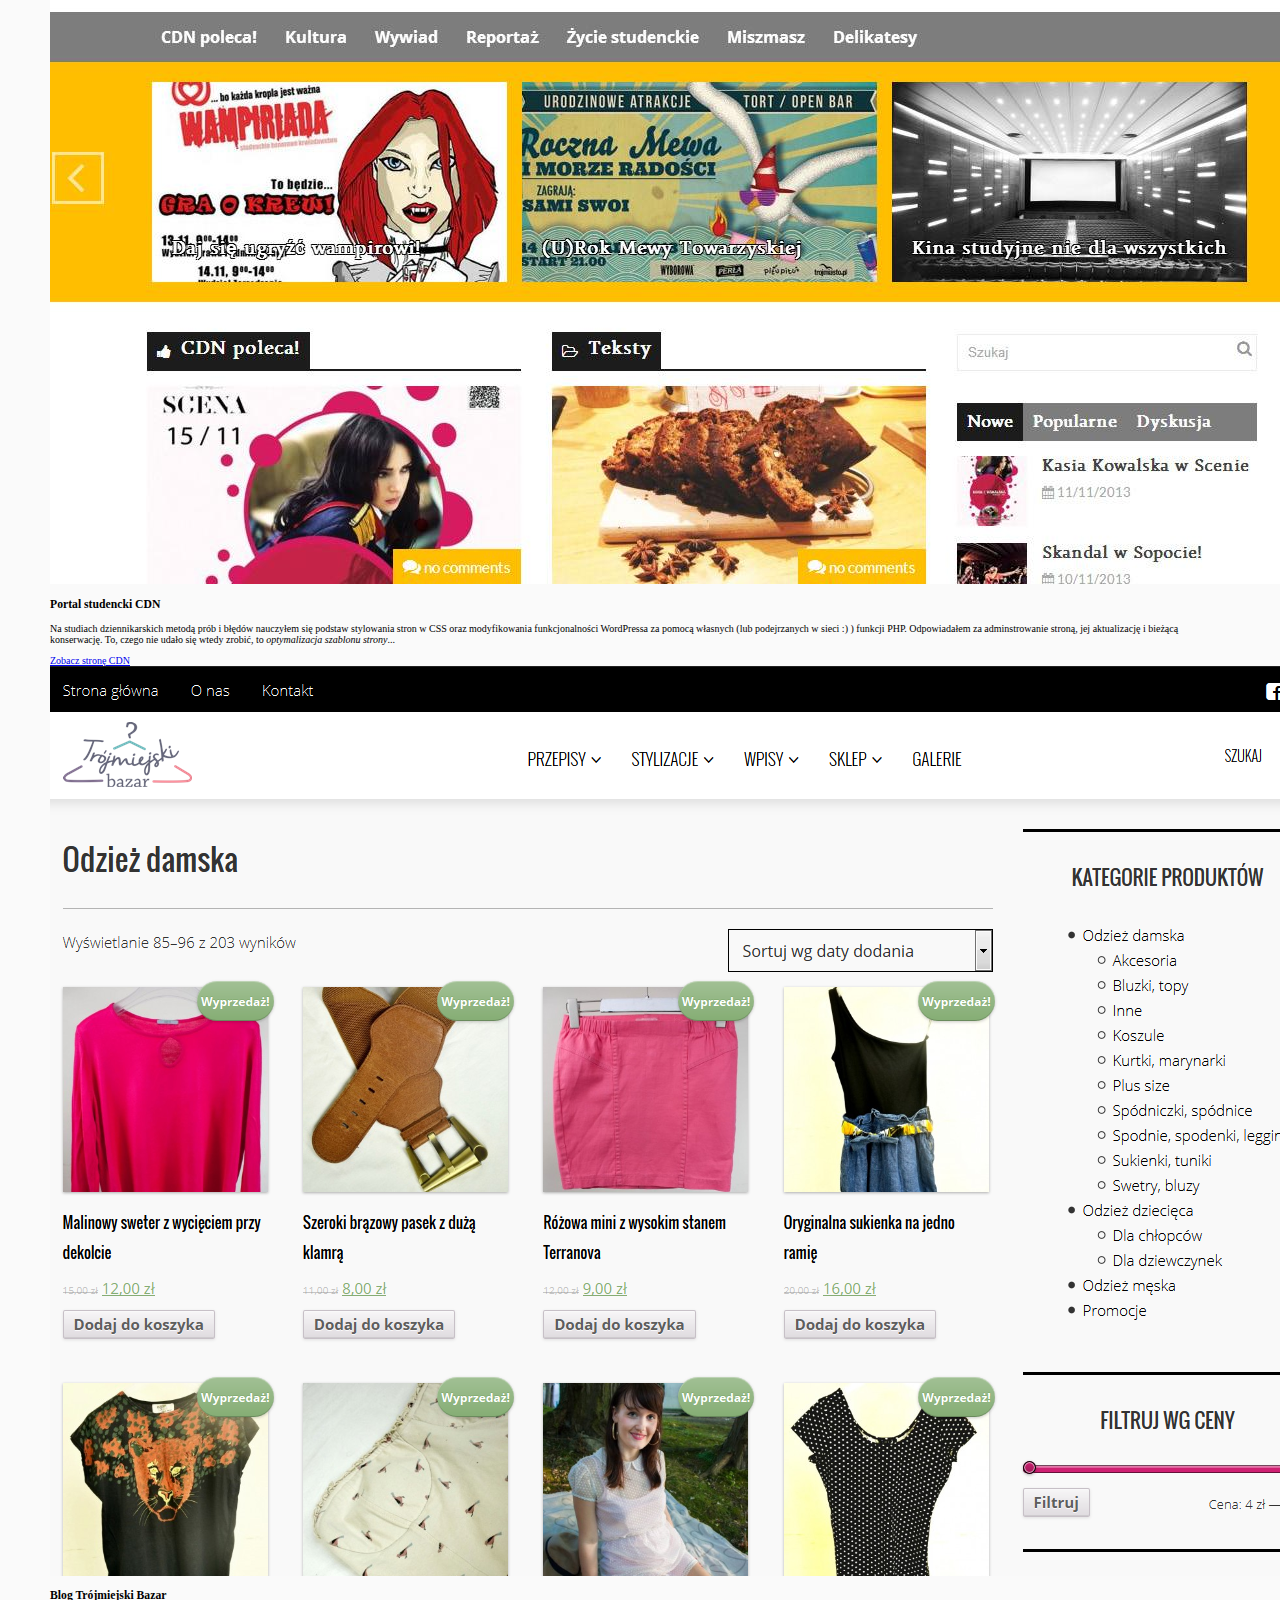
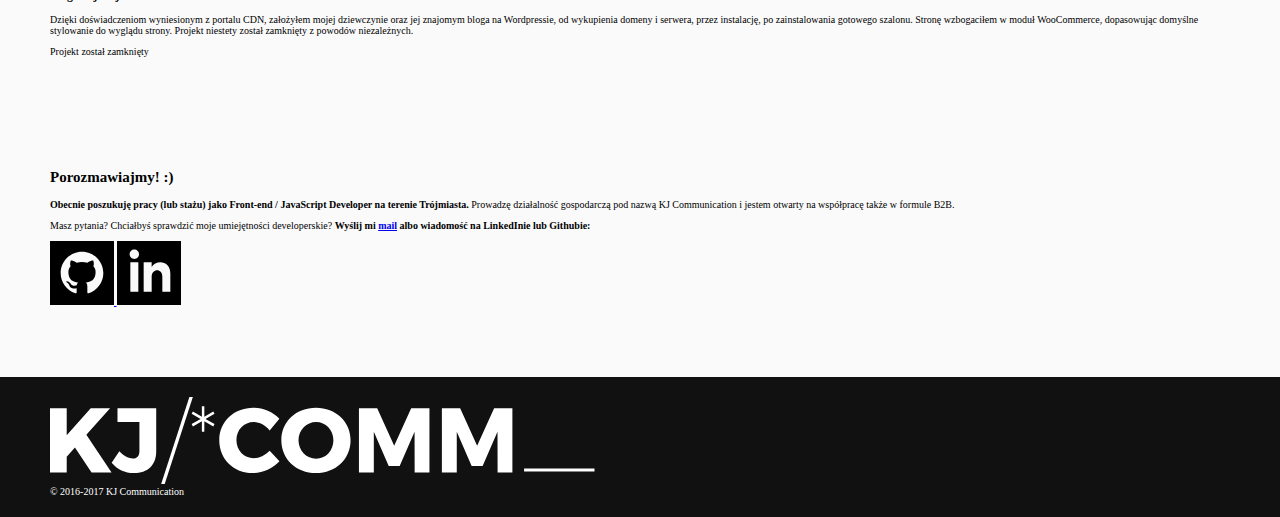
<file: strona-o-mnie/html/index.html>
<!DOCTYPE html>
<html lang="pl-PL">
<head>
  <meta name="robots" content="noindex, nofollow" />
  <meta charset="UTF-8">

  <meta name="viewport"
        content="width=device-width, user-scalable=no, initial-scale=1.0, maximum-scale=1.0, minimum-scale=1.0">

  <title>Karol Jakubcewicz - adept IT z doświadczeniem w komunikacji</title>

  <link rel="stylesheet"
        href="https://necolas.github.io/normalize.css/5.0.0/normalize.css">

  <link rel="stylesheet"
        href="../css/style.css">

  <link href="https://fonts.googleapis.com/css?family=Noto+Sans:400,400i,700|Montserrat:400,700&amp;subset=latin-ext"
        rel="stylesheet">
</head>

<body>
<header>
  <nav>
    <div class="nav-container">
      <div class="nav-logo">
        <a href="#">
          <svg
            xmlns:dc="http://purl.org/dc/elements/1.1/"
            xmlns:cc="http://creativecommons.org/ns#"
            xmlns:rdf="http://www.w3.org/1999/02/22-rdf-syntax-ns#"
            xmlns:svg="http://www.w3.org/2000/svg"
            xmlns="http://www.w3.org/2000/svg"
            xmlns:sodipodi="http://sodipodi.sourceforge.net/DTD/sodipodi-0.dtd"
            xmlns:inkscape="http://www.inkscape.org/namespaces/inkscape"
            width="545.84631"
            height="70"
            viewBox="0 0 550 70"
            id="svg2"
            version="1.1"
            inkscape:version="0.48.4 r9939"
            sodipodi:docname="KJCOMM-logo-crop.svg">
            <defs
              id="defs4" />
            <sodipodi:namedview
              id="base"
              pagecolor="#ffffff"
              bordercolor="#666666"
              borderopacity="1.0"
              inkscape:pageopacity="0.0"
              inkscape:pageshadow="2"
              inkscape:zoom="0.90509668"
              inkscape:cx="191.31787"
              inkscape:cy="-60.441365"
              inkscape:document-units="px"
              inkscape:current-layer="layer1"
              showgrid="false"
              inkscape:window-width="1301"
              inkscape:window-height="744"
              inkscape:window-x="65"
              inkscape:window-y="24"
              inkscape:window-maximized="1"
              fit-margin-top="0"
              fit-margin-left="0"
              fit-margin-right="0"
              fit-margin-bottom="0" />
            <metadata
              id="metadata7">
              <rdf:RDF>
                <cc:Work
                  rdf:about="">
                  <dc:format>image/svg+xml</dc:format>
                  <dc:type
                    rdf:resource="http://purl.org/dc/dcmitype/StillImage" />
                  <dc:title></dc:title>
                </cc:Work>
              </rdf:RDF>
            </metadata>
            <g
              inkscape:label="Layer 1"
              inkscape:groupmode="layer"
              id="layer1"
              style="display:inline"
              transform="translate(-133.63443,-258.7524)">
              <g
                style="font-size:91.30109406px;font-style:normal;font-variant:normal;font-weight:300;font-stretch:normal;line-height:125%;letter-spacing:0px;word-spacing:0px;fill:#4d4d4d;fill-opacity:1;stroke:none;display:inline;font-family:Montserrat;-inkscape-font-specification:Montserrat Light"
                id="text2989">
                <path
                  d="m 195.17137,333.9845 -25.1991,-37.52475 23.73828,-26.47732 -19.35583,0 -24.01219,26.84252 0,-26.84252 -16.7081,0 0,64.00207 16.7081,0 0,-15.61249 8.2171,-9.13011 16.6168,24.7426 19.99494,0"
                  style="fill:#2196f3;fill-opacity:1"
                  id="path3816" />
                <path
                  d="m 239.82189,313.16785 0,-43.18542 -38.71167,0 0,13.78647 21.91226,0 0,29.03374 c 0,4.83896 -2.55643,7.39539 -6.66498,7.39539 -3.74334,0 -8.76491,-2.37383 -13.42126,-7.21278 l -7.66929,11.41263 c 5.66066,6.57367 13.05607,10.31703 22.27747,10.31703 13.69515,0 22.27747,-7.85191 22.27747,-21.54706"
                  style="fill:#2196f3;fill-opacity:1"
                  id="path3818" />
                <path
                  d="m 272.96989,258.7524 -28.21204,86.82734 3.56074,0 28.12074,-86.82734 -3.46944,0"
                  style="font-weight:300;fill:#4d4d4d;-inkscape-font-specification:Montserrat Light"
                  id="path3820" />
                <path
                  d="m 285.45389,268.06511 0,10.31702 -8.94751,-5.20416 -1.27821,2.37383 8.94751,5.11286 -8.94751,5.11286 1.27821,2.46513 8.94751,-5.20416 0,10.31702 2.46513,0 0,-10.31702 8.94751,5.20416 1.27821,-2.46513 -9.03881,-5.11286 9.03881,-5.11286 -1.27821,-2.37383 -8.94751,5.20416 0,-10.31702 -2.46513,0"
                  style="font-weight:300;fill:#4d4d4d;-inkscape-font-specification:Montserrat Light"
                  id="path3822" />
                <path
                  d="m 353.25351,292.07729 9.67791,-11.59523 c -6.39107,-6.75628 -16.3429,-10.95614 -25.83821,-10.95614 -19.53841,0 -34.23791,13.87779 -34.23791,32.32059 0,18.80801 14.33429,32.8684 33.59881,32.8684 9.4953,0 19.72104,-4.65637 26.56861,-11.86915 l -9.76921,-10.49962 c -4.47375,4.56505 -10.59093,7.48669 -15.88639,7.48669 -9.86051,0 -17.34721,-7.85191 -17.34721,-18.16892 0,-10.22571 7.4867,-17.98632 17.34721,-17.98632 5.56936,0 11.68654,3.28685 15.88639,8.3997"
                  style="font-weight:bold;fill:#4d4d4d"
                  id="path3824" />
                <path
                  d="m 399.51463,269.52592 c -19.81232,0 -34.60311,13.78649 -34.60311,32.41189 0,18.71671 14.79079,32.7771 34.60311,32.7771 19.81232,0 34.60312,-14.06039 34.60312,-32.7771 0,-18.5341 -14.7908,-32.41189 -34.60312,-32.41189 m 0.1826,14.24298 c 9.58661,0 17.25591,7.8519 17.25591,18.26021 0,10.40832 -7.6693,18.44283 -17.25591,18.44283 -9.4953,0 -17.62111,-8.03451 -17.62111,-18.44283 0,-10.40831 8.03451,-18.26021 17.62111,-18.26021"
                  style="font-weight:bold;fill:#4d4d4d"
                  id="path3826" />
                <path
                  d="m 442.48892,269.98243 0,64.00207 14.88208,0 0,-40.53769 14.88208,34.14661 10.95613,0 14.88208,-34.14661 0.0913,40.53769 14.79078,0 0,-64.00207 -18.26022,0 -16.982,37.34215 -16.98201,-37.34215 -18.26022,0"
                  style="font-weight:bold;fill:#4d4d4d"
                  id="path3828" />
                <path
                  d="m 525.40885,269.98243 0,64.00207 14.88207,0 0,-40.53769 14.88208,34.14661 10.95613,0 14.88208,-34.14661 0.0913,40.53769 14.79078,0 0,-64.00207 -18.26022,0 -16.982,37.34215 -16.98201,-37.34215 -18.26021,0"
                  style="font-weight:bold;fill:#4d4d4d"
                  id="path3830" />
              </g>
              <path class="logo-dash"
                style="fill-opacity:1;stroke-width:6;stroke-linecap:butt;stroke-linejoin:miter;stroke-miterlimit:4;stroke-opacity:1;stroke-dasharray:none;display:inline"
                d="m 607.5793,331.49128 70.40003,0"
                id="path3815"
                inkscape:connector-curvature="0" />
            </g>
          </svg>
        </a>
      </div>

      <div class="menu">
        <div class="menu_toggle">
          <input type="checkbox"/>
          <span></span>
          <span></span>
          <span></span>

          <ul class="menu-items">
            <li class="menu-item">
              <a href="#bio">
                Bio
              </a>
            </li><!--

         --><li class="menu-item">
              <a href="#skills">
                Umiejętności
              </a>
            </li><!--

         --><li class="menu-item">
              <a href="#portfolio">
                Portfolio
              </a>
            </li><!--

         --><li class="menu-item">
              <a href="#contact">
                Kontakt
              </a>
            </li>
          </ul>
        </div>
      </div>
    </div>
  </nav>

  <div class="photo-container">
    <div class="caption-container">
      <div class="caption">
        <h1>
          Karol Jakubcewicz
        </h1>

        <p>
          Adept IT z doświadczeniem w komunikacji
        </p>
      </div>


    </div>
    <div class="next">
      <a href="#bio">
        <svg
          xmlns="http://www.w3.org/2000/svg"
          width="48"
          height="48"
          viewBox="-6 -5 30 30"
        >
          <path d="M0 7.33l2.829-2.83 9.175 9.339 9.167-9.339 2.829 2.83-11.996 12.17z"/>
        </svg>
      </a>
    </div>
  </div>
</header>

<main>
  <section class="content"
           id="bio">
    <div class="container bio low-contrast">
      <div class="bio-portrait">
        <img src="../img/KarolJakubcewicz.jpg"
             alt="Karol Jakubcewicz - Junior JavaScript / Front-end Developer">
      </div>

      <div class="bio-text">
        <h2>
          Cześć, mam na imię Karol!
        </h2>

        <p>
          Jestem absolwentem dziennikarstwa i komunikacji społecznej na&nbsp;Uniwersytecie Gdańskim (specjalizacja
          reklama i public relations). Przez sześć lat swoją karierę wiązałem z kolejno: dziennikarstwem,
          public relations i&nbsp;marketingiem. Stopniowo odkrywałem jednak analityczną stronę swojego umysłu, co
          zaoowocowało decyzją o wzięciu udziału w kursie Junior Front-end Developer w <a href="http://infoshareacademy.com/" target="_blank"><strong>infoShare Academy</strong></a>, gdzie w teamie <strong>Słoiki</strong> pracowałem nad aplikacją <a href="#portfolio"><strong>PożyczME</strong></a>.
        </p>

        <p>
          <strong>Teraz, jako absolwent kursu, <a href="#contact">poszukuję pierwszej pracy w IT.</a></strong>
        </p>

        <p>
          Wierzę, że zdobyte wiedza i doświadczenie w komunikacji są uniwersalne i&nbsp;przydatne także przy zleceniach IT, w których ważne jest zrozumienie potrzeb klienta oraz celów, które chce osiągnąć.
        </p>

        <p>
          Prywatnie jestem dozgonnym miłośnikiem psów, amatorem fotografii, fanem filmów Christophera Nolana
          oraz dobrej kuchni, bez względu na szerokość geograficzną, z której pochodzi.
        </p>
      </div>
    </div>
  </section>

  <section class="content"
           id="skills">
    <div class="container">
      <h2>
        Umiejętności
      </h2>

      <div class="skills">
        <div class="skill card">
          <figure class="icon">
            <img src="../img/icons/html5.svg"
                 alt="HTML5 i CSS3">
          </figure>

          <div class="skill-description">
            <h3>
              HTML5 i CSS3
            </h3>

            <p>
              Ukończyłem zajęcia poświęcone HTML5, CSS3, SASS oraz RWD podczas kursu Junior Front-end Developer. Wcześniej ćwiczyłem te umiejętności m.in. na Codecademy oraz
              <a href="#portfolio">na swoich projektach</a>.
            </p>
          </div>
        </div>

        <div class="skill card">
          <figure class="icon">
            <img src="../img/icons/javascript.svg"
                 alt="JavaScript">
          </figure>

          <div class="skill-description">
            <h3>
              JavaScript
            </h3>

            <p>
              Ukończyłem zajęcia poświęcone JavaScriptowi oraz jQuery podczas kursu iSA. Wcześniej uczyłem się także na Codecademy oraz oglądałem tutoriale na YT.
            </p>
          </div>
        </div>

        <div class="skill card">
          <figure class="icon">
            <img src="../img/icons/react_js.svg"
                 alt="React.js">
          </figure>

          <div class="skill-description">
            <h3>
              React.js
            </h3>

            <p>
              Podczas kursu wraz z zespołem stworzyłem w pełni funkcjonalną <a href="#portfolio">aplikację Reactową</a> - z pamięcią (Redux), korzystającą m.in. z zapytań asynchronicznych i REST API.
            </p>
          </div>
        </div>

        <div class="skill card">
          <figure class="icon">
            <img src="../img/icons/WordPress.svg"
                 alt="WordPress">
          </figure>

          <div class="skill-description">
            <h3>
              Wordpress
            </h3>

            <p>
              Stworzyłem i administrowałem do tej pory <a href="#cdn">dwiema stronami</a> opartymi na Wordpressie.
              Odpowiadałem za aktualizację, implementację WooCommerce, drobne modyfikacje panelu
              administracyjnego oraz stylów.
            </p>
          </div>
        </div>

        <div class="skill card">
          <figure class="icon">
            <img src="../img/icons/Lightroom.svg"
                 alt="Adobe Lightroom 5">
          </figure>

          <div class="skill-description">
            <h3>
              Lightroom
            </h3>

            <p>
              Jeszcze podczas studiów zacząłem fotgrafować, niedoskonałości technicze poprawiając w
              cyfrowej ciemni.
            </p>
          </div>
        </div>

        <div class="skill card">
          <figure class="icon">
            <img src="../img/icons/Photoshop.svg"
                 alt="Adobe Photoshop CC">
          </figure>

          <div class="skill-description">
            <h3>
              Adobe Photoshop CC
            </h3>

            <p>
              Podstawy Photoshopa poznałem przygotowywując prezentacje i proste fotomontaże na potrzeby
              materiałów zaliczeniowych na studiach.
            </p>
          </div>
        </div>

        <div class="skill card">
          <figure class="icon">
            <img src="../img/icons/Illustrator.svg"
                 alt="Adobe Illustrator CC">
          </figure>

          <div class="skill-description">
            <h3>
              Adobe Illustrator CC
            </h3>

            <p>
              Działając w portalu studenckim przygotowywałem projekty materiałów promocyjnych do druku,
              m.in. ulotek, plakatów, wizytówek. Zdarzyło mi się też stworzyć jedno czy dwa logo. :)
            </p>
          </div>
        </div>

        <div class="skill card">
          <figure class="icon">
            <img src="../img/icons/InDesign.svg"
                 alt="Adobe InDesign CC">
          </figure>

          <div class="skill-description">
            <h3>
              Adobe InDesign CC
            </h3>

            <p>
              Podstawy InDesigna opanowałem przygotowując do druku swoje CV. Może wyglądać całkiem
              zwyczajnie, ale uważnym nie umkną ligatury, poprawnie przenoszone wyrazy oraz czający się tu
              i ówdzie złoty podział...
            </p>
          </div>
        </div>

        <div class="skill card">
          <figure class="icon">
            <img src="../img/icons/update.png"
                 alt="Work in progress">
          </figure>

          <div class="skill-description">
            <h3>
              Strona w trakcie aktualizacji...
            </h3>

            <p>
              Ta strona jest wciaż uaktualniana. W najbliższym czasie planuję m.in.: uaktualnić listę umiejętności, dodać tzw. smooth scroll do nawigacji, dodać efekty fade in do niektórych elementów, uspójnić layout, refaktoryzować kod, ostylować odwiedzone linki oraz poprawić kompatybilność z innymi przeglądarkami niż Chrome...
            </p>
          </div>
        </div>
      </div>
    </div>
  </section>

  <section class="content"
           id="portfolio">
    <div class="container">
      <h2>Portfolio</h2>

      <div class="projects">
        <div class="project card">
          <div class="project-image">
            <img src="../img/pozyczME-landing-page.png"
                 alt="Landing page PożyczME">
          </div>

          <div class="project-description">
            <h3>
              Landing page PożyczME
            </h3>

            <p>
              Na początku kursu w iSA w 4-osobowym zespole stworzyliśmy wizytówkę przygotowywanej przez nas aplikacji. To responsywna strona o schludnym designie, okraszona odrobiną skryptów. Osoby, które pozostawią swój adres e-mail mogą <strong>zagrać w grę typu Memory (napisaną w JS).</strong>
            </p>

            <p>
              Do moich obowiązów należało m.in.: rozwój gry, przygotowanie nawigacji (także wersji mobilnej), zaprojektowanie logo i refaktoringu kodu.
            </p>

            <div class="button">
              <a href="http://sloiki.jfdd6.is-academy.pl/"
                 target="_blank">
                Zobacz landing page PożyczME
              </a>
            </div>
          </div>
        </div>

        <div class="project card">
          <div class="project-image">
            <img src="../img/pozyczME-app.png"
                 alt="Aplikacja React Redux - PożyczME">
          </div>

          <div class="project-description">
            <h3>
              Aplikacja PożyczME
            </h3>

            <p>
              PożyczME to aplikacja zbudowana na za pomocą Reacta i Reduxa. Dane o użytkownikach pobierane są z REST API, możliwe jest logowanie, rejestracja oraz dodawanie gier do ulubionych.
            </p>

            <p>
              W projekcie tym m.in. stworzyłem mechanizm logowania i wylogowania, napisałem wyszukiwarkę gier oraz proste testy jednostkowe w Jest.
            </p>

            <p class="small-text">
              (Psst.. Przykładowe dane logowania to <strong>login: John</strong> i <strong>hasło: pass</strong>). Możesz też stworzyć nowe konto użytkownika.
            </p>

            <div class="button">
              <a href="http://app.sloiki.jfdd6.is-academy.pl"
                 target="_blank">
                Przetestuj aplikację PożyczME
              </a>
            </div>
          </div>
        </div>

        <div class="project card" id="cdn">
          <div class="project-image">
            <img src="../img/cdn-screen.jpg"
                 alt="Portal studencki CDN">
          </div>

          <div class="project-description">
            <h3>
              Portal studencki CDN
            </h3>

            <p>
              Na studiach dziennikarskich metodą prób i błędów nauczyłem się
              podstaw stylowania stron w CSS oraz modyfikowania funkcjonalności WordPressa za pomocą
              własnych (lub podejrzanych w sieci :) ) funkcji PHP. Odpowiadałem za adminstrowanie stroną,
              jej aktualizację i bieżącą konserwację. To, czego nie udało się wtedy zrobić, to <em>optymalizacja szablonu strony</em>...
            </p>

            <div class="button">
              <a href="http://www.cdn.ug.edu.pl"
                 target="_blank">
                Zobacz stronę CDN
              </a>
            </div>
          </div>
        </div>

        <div class="project card">
          <div class="project-image">
            <img src="../img/TB-screen.png"
                 alt="Blog Trójmiejski Bazar">
          </div>

          <div class="project-description">
            <h3>
              Blog Trójmiejski Bazar
            </h3>

            <p>
              Dzięki doświadczeniom wyniesionym z portalu CDN, założyłem mojej dziewczynie oraz jej
              znajomym bloga na Wordpressie, od wykupienia domeny i serwera, przez instalację, po
              zainstalowania gotowego szalonu. Stronę wzbogaciłem w moduł WooCommerce, dopasowując
              domyślne stylowanie do wyglądu strony. Projekt niestety został zamknięty z powodów
              niezależnych.
            </p>

            <div class="button disabled">
              <span>Projekt został zamknięty</span>
            </div>
          </div>
        </div>
      </div>
    </div>
  </section>

  <section class="content"
           id="contact">
    <div class="container">
      <h2>
        Porozmawiajmy! :)
      </h2>

      <div class="contact-text">
        <p>
          <strong>Obecnie poszukuję pracy (lub stażu) jako Front-end / JavaScript Developer na terenie Trójmiasta.</strong> Prowadzę działalność gospodarczą pod nazwą KJ Communication i jestem otwarty na współpracę także w formule B2B.
        </p>

        <p>
          Masz pytania? Chciałbyś sprawdzić moje umiejętności developerskie? <strong>Wyślij mi <a
          href="mailto:karol.jakubcewicz@gmail.com">mail</a> albo
          wiadomość na LinkedInie lub Githubie:</strong>
        </p>

        <div class="social-media">
          <a href="https://github.com/kjakubcewicz/"
             target="_blank">
            <svg xmlns="http://www.w3.org/2000/svg"
                 width="64"
                 height="64"
                 viewBox="0 0 24 24">
              <path
                d="M0 0v24h24v-24h-24zm14.534 19.59c-.406.078-.534-.171-.534-.384v-2.195c0-.747-.262-1.233-.55-1.481 1.782-.198 3.654-.875 3.654-3.947 0-.874-.311-1.588-.824-2.147.083-.202.357-1.016-.079-2.117 0 0-.671-.215-2.198.82-.639-.18-1.323-.267-2.003-.271-.68.003-1.364.091-2.003.269-1.528-1.035-2.2-.82-2.2-.82-.434 1.102-.16 1.915-.077 2.118-.512.56-.824 1.273-.824 2.147 0 3.064 1.867 3.751 3.645 3.954-.229.2-.436.552-.508 1.07-.457.204-1.614.557-2.328-.666 0 0-.423-.768-1.227-.825 0 0-.78-.01-.055.487 0 0 .525.246.889 1.17 0 0 .463 1.428 2.688.944v1.489c0 .211-.129.459-.528.385-3.18-1.057-5.472-4.056-5.472-7.59 0-4.419 3.582-8 8-8s8 3.581 8 8c0 3.533-2.289 6.531-5.466 7.59z"/>
            </svg>
          </a>

          <a href="https://pl.linkedin.com/in/karoljakubcewicz"
             target="_blank">
            <svg xmlns="http://www.w3.org/2000/svg"
                 width="64"
                 height="64"
                 viewBox="0 0 24 24">
              <path
                d="M0 0v24h24v-24h-24zm8 19h-3v-11h3v11zm-1.5-12.268c-.966 0-1.75-.79-1.75-1.764s.784-1.764 1.75-1.764 1.75.79 1.75 1.764-.783 1.764-1.75 1.764zm13.5 12.268h-3v-5.604c0-3.368-4-3.113-4 0v5.604h-3v-11h3v1.765c1.397-2.586 7-2.777 7 2.476v6.759z"/>
            </svg>
          </a>
        </div>
      </div>
    </div>
  </section>
</main>

<footer>
  <div class="ft-container">
    <div class="ft-logo">
      <a href="#">
        <img src="../img/KJCOMM-logo_white.svg"
             alt="Logo KJ Communication"/>
      </a>
    </div>

    <div class="copyright">
      &copy; 2016-2017 KJ Communication
    </div>
    <!--<div class="go-up">
      Up
    </div>-->
  </div>
</footer>

<script src="../js/jquery-3.1.1.min.js"></script>
<script>
  $('body').click(function () {
    $('.menu_toggle input').prop('checked', false);
  });
  $('.menu_toggle input').click(function (event) {
    event.stopPropagation();
  })
</script>
</body>
</html>
</file>
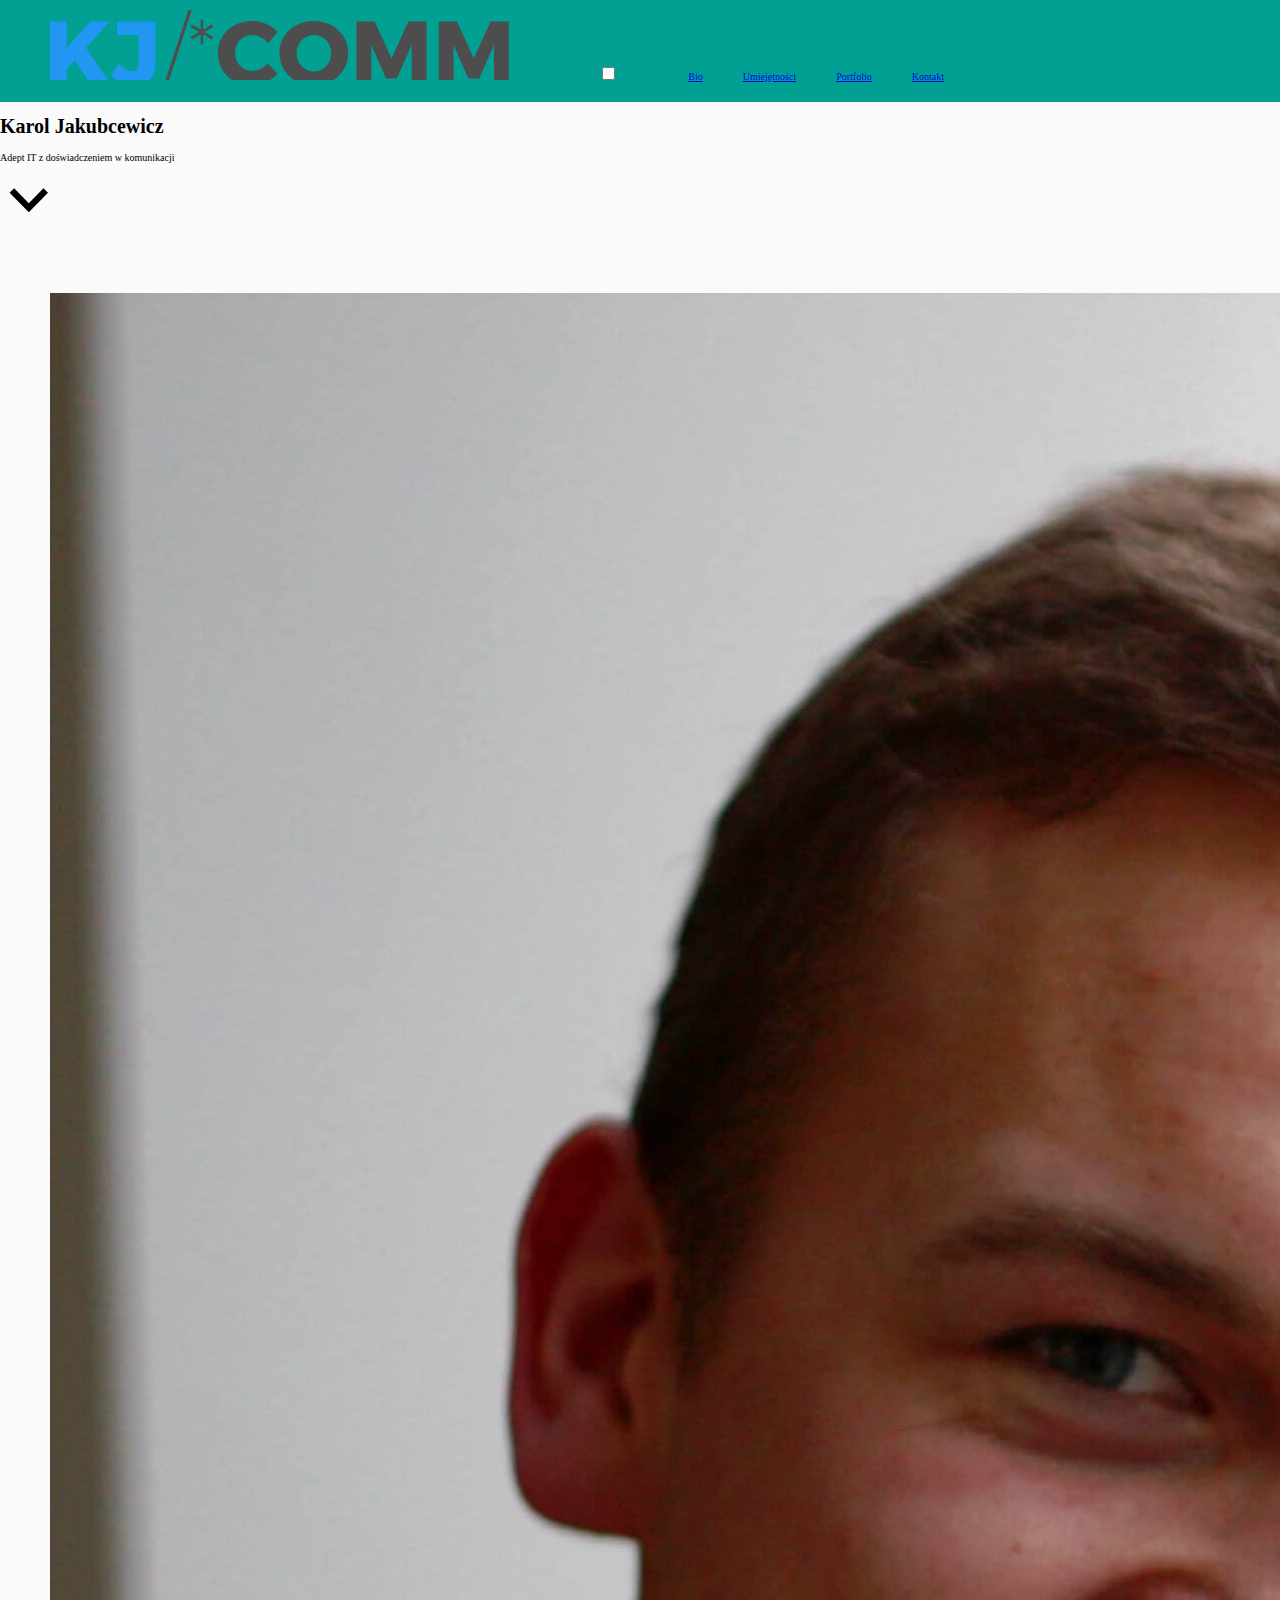
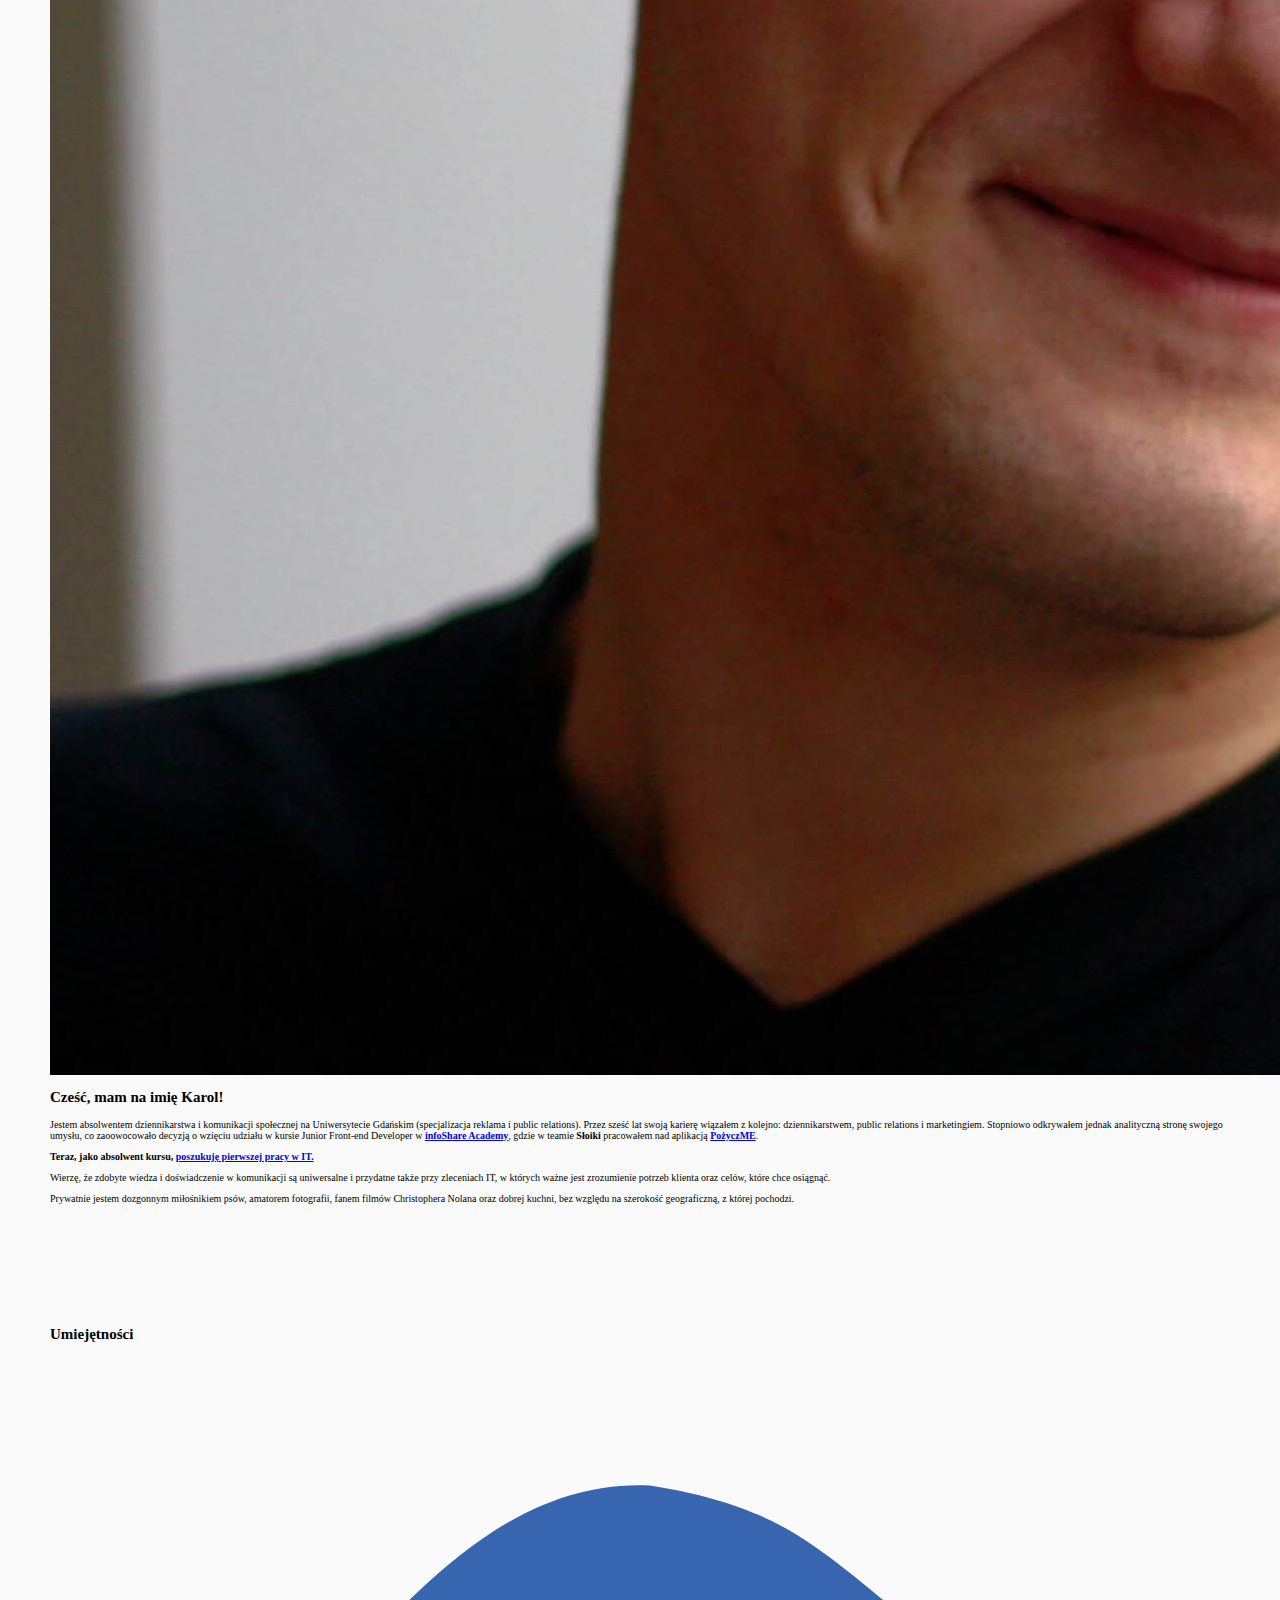
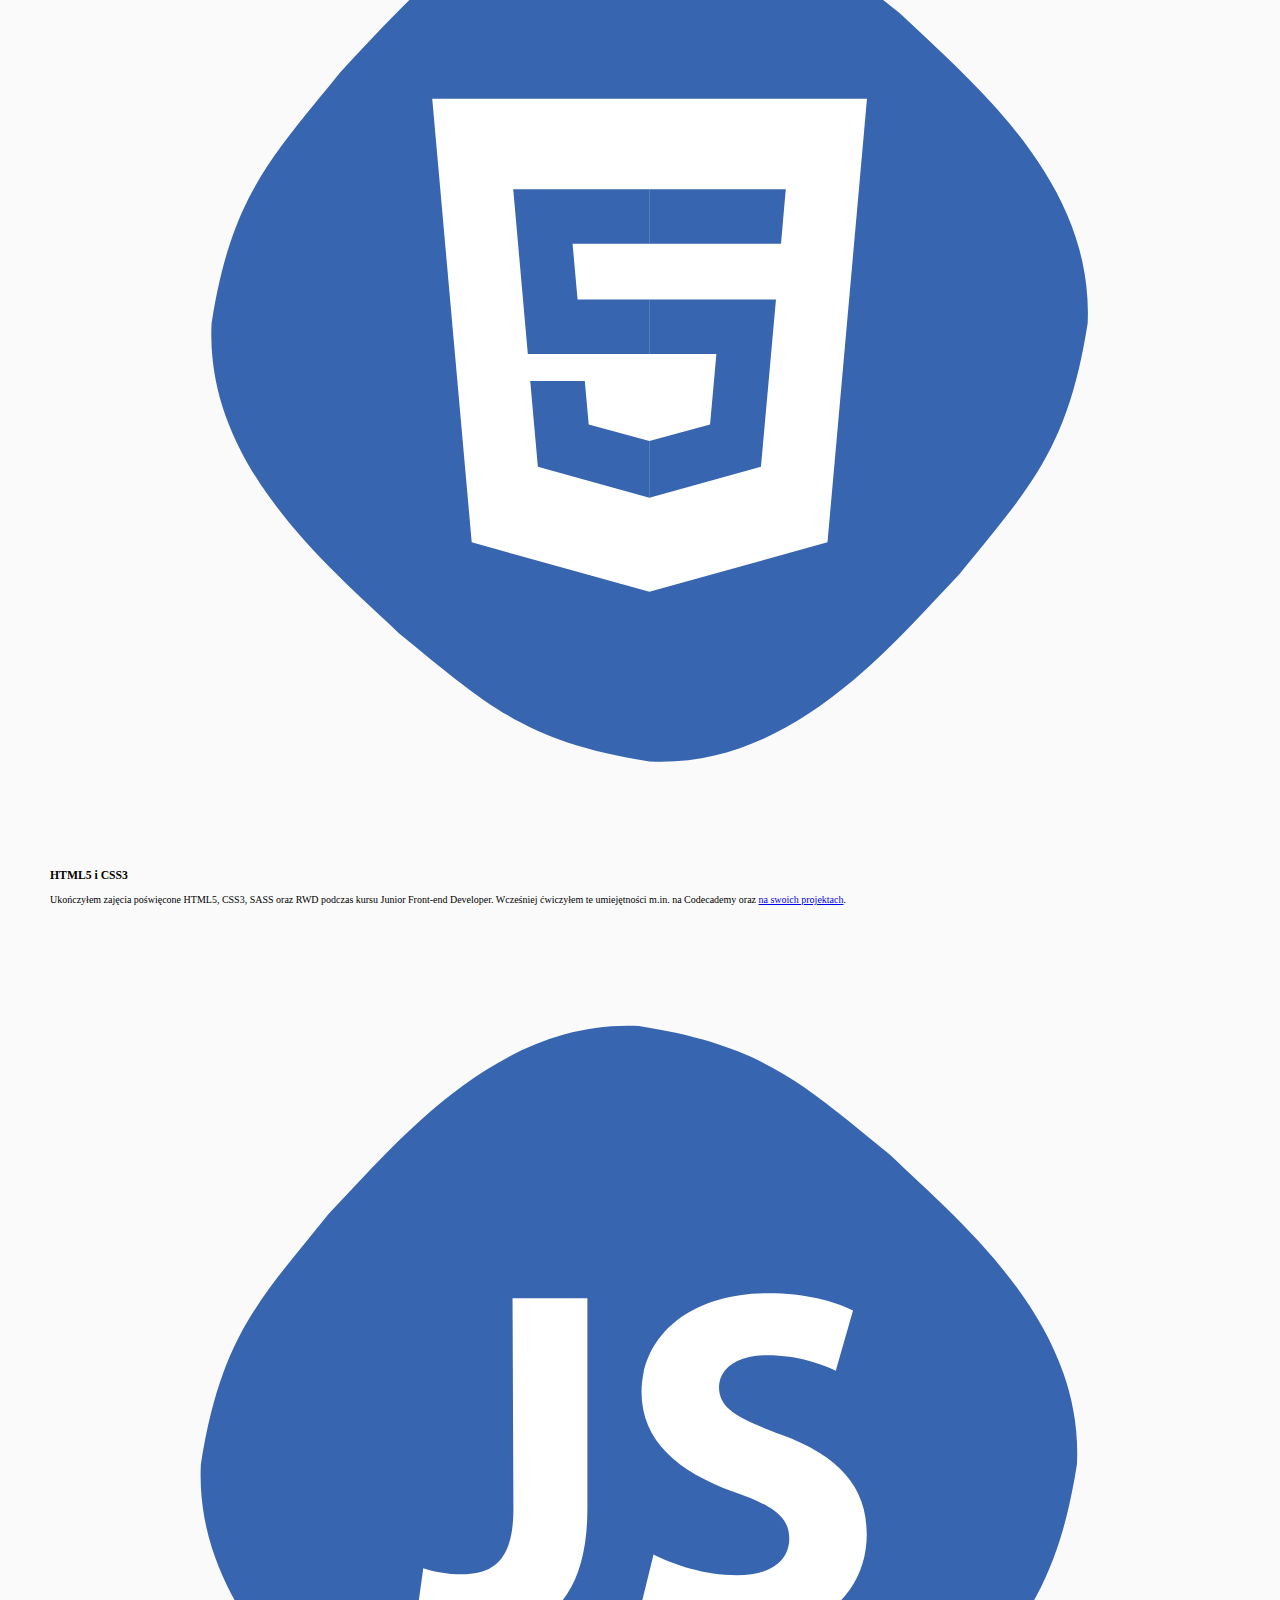
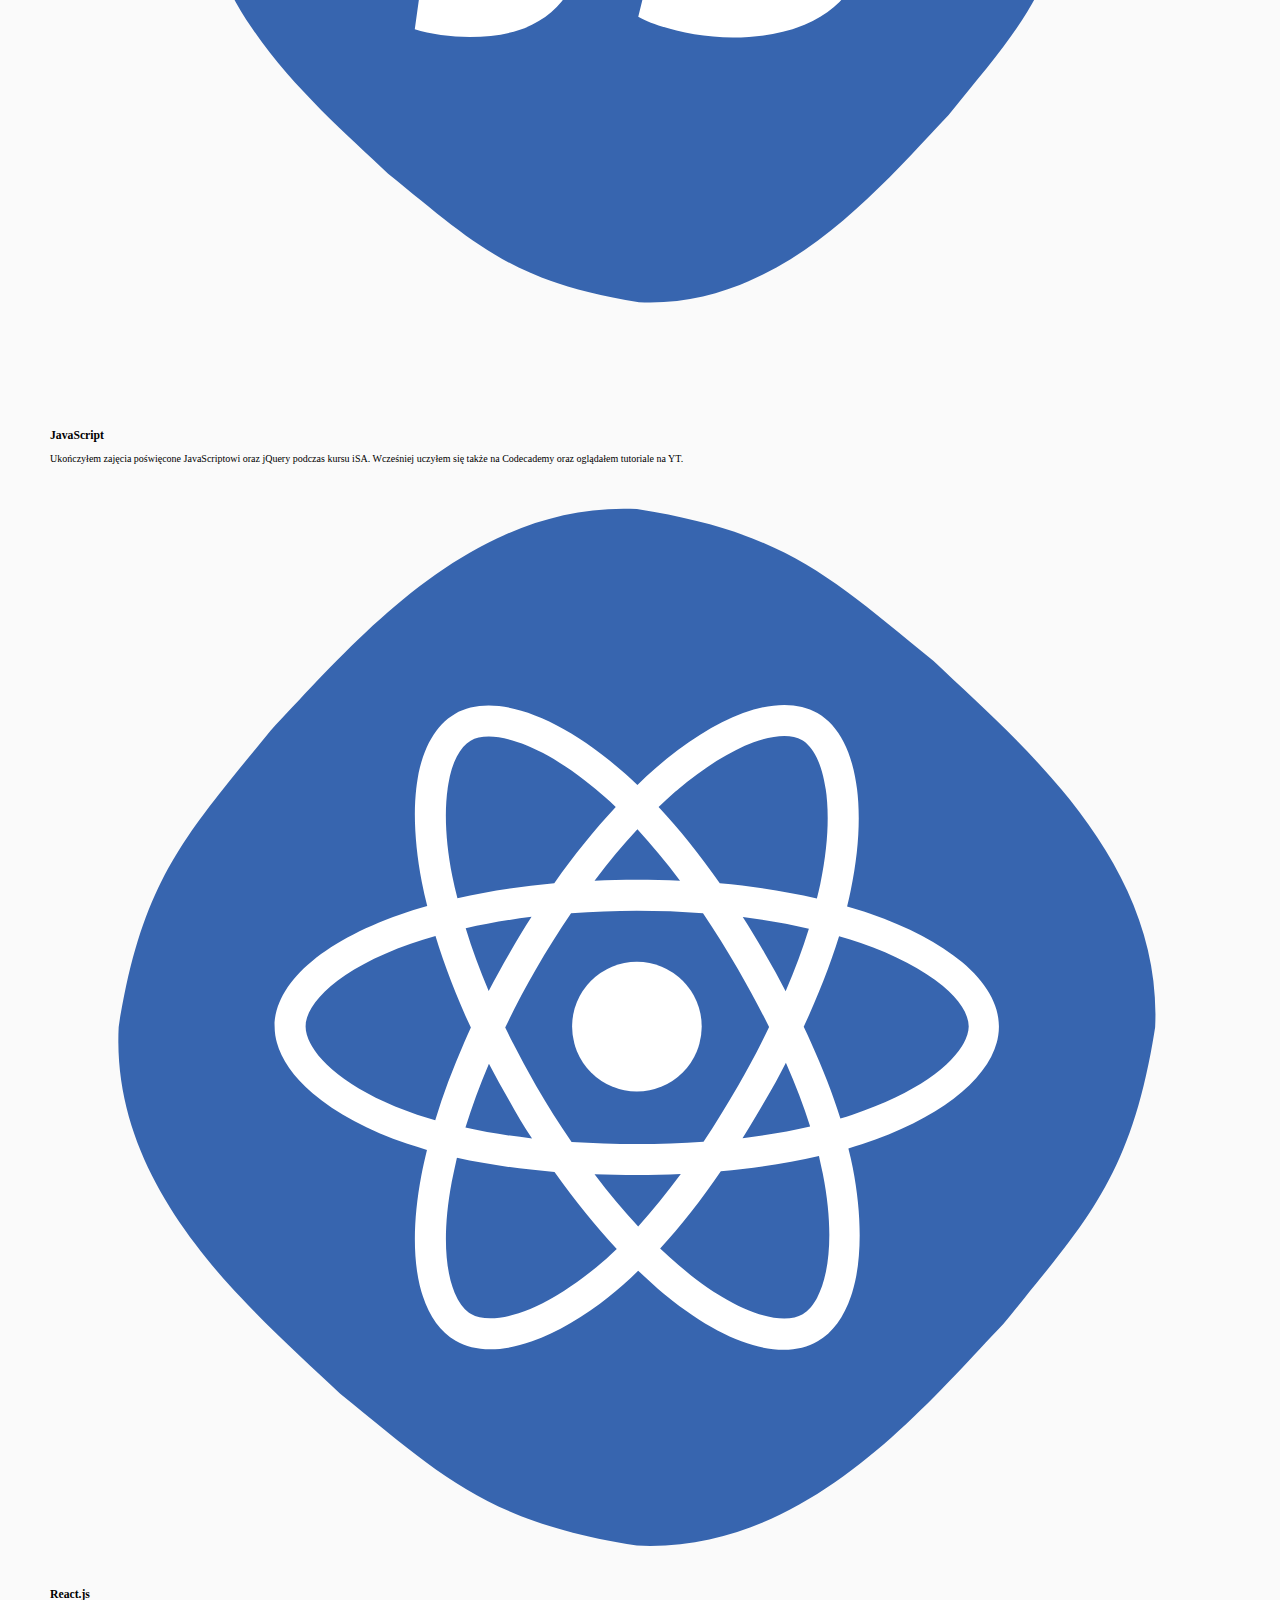
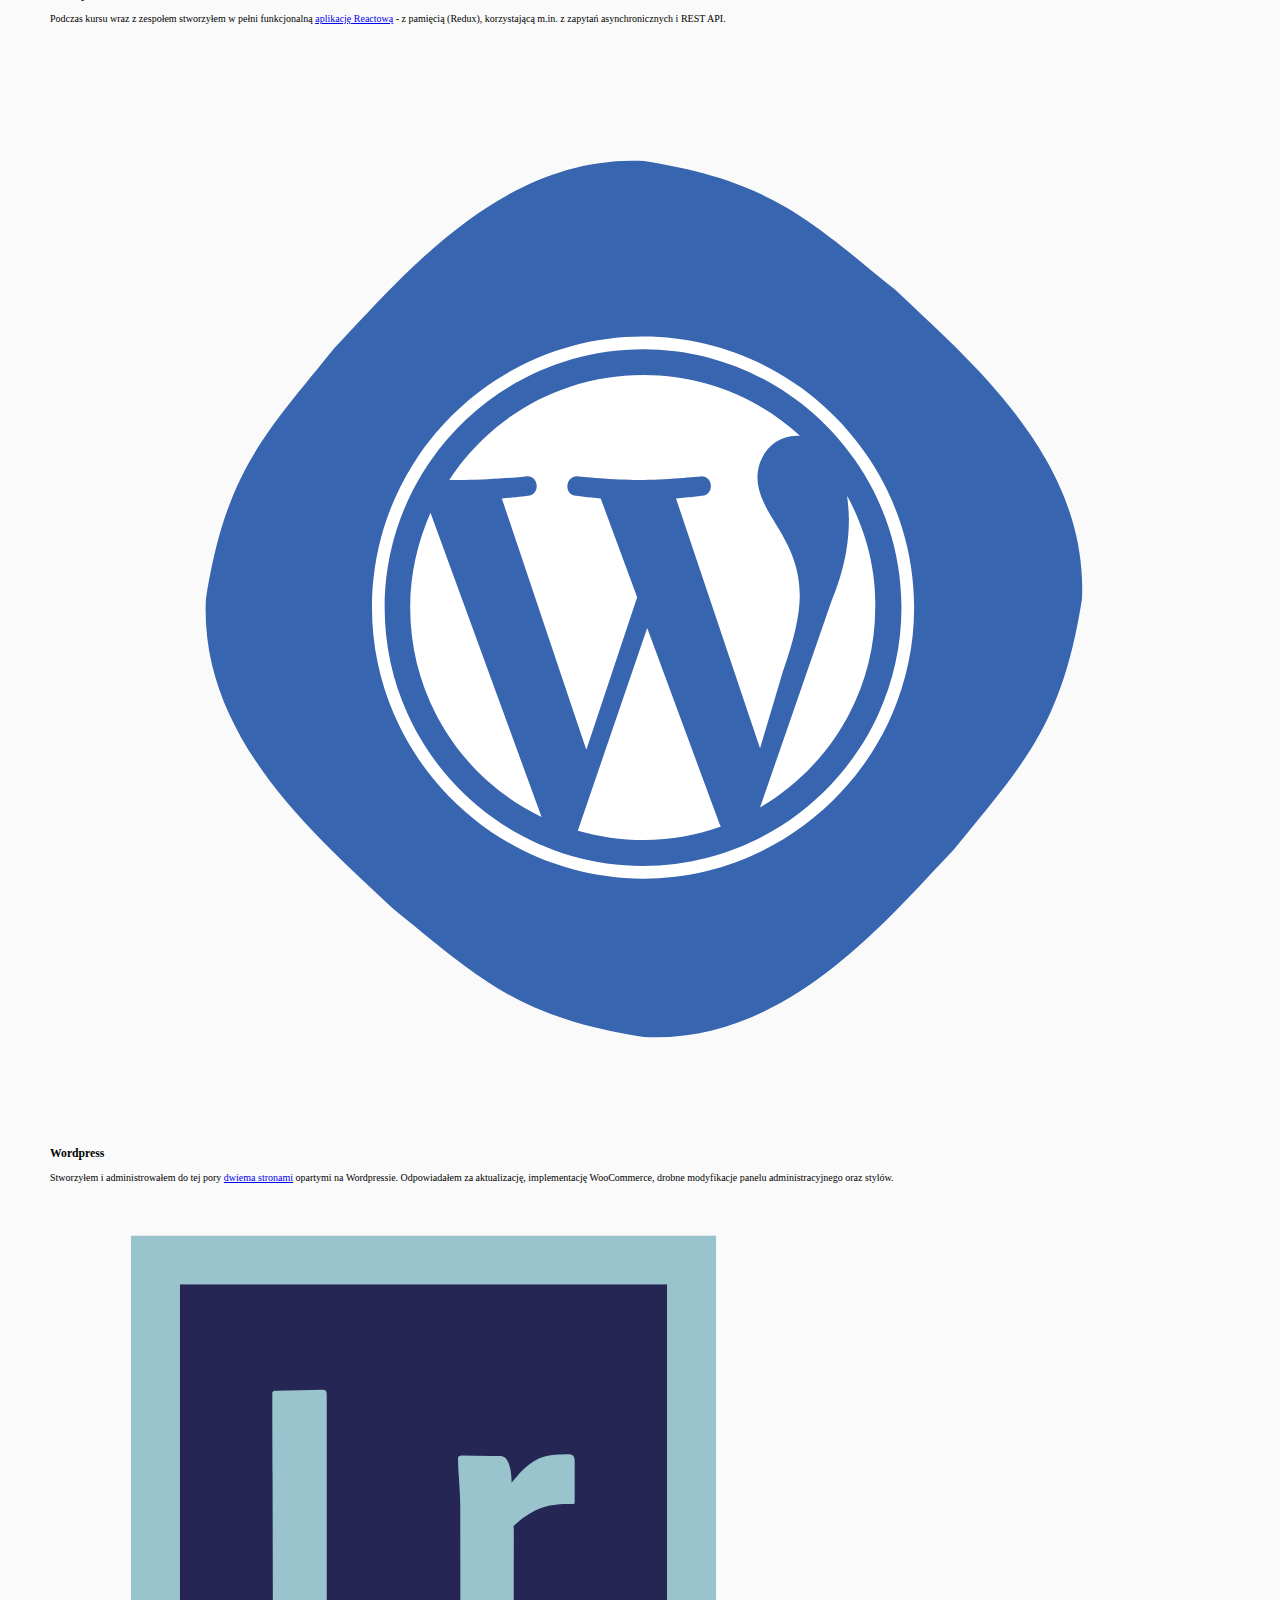
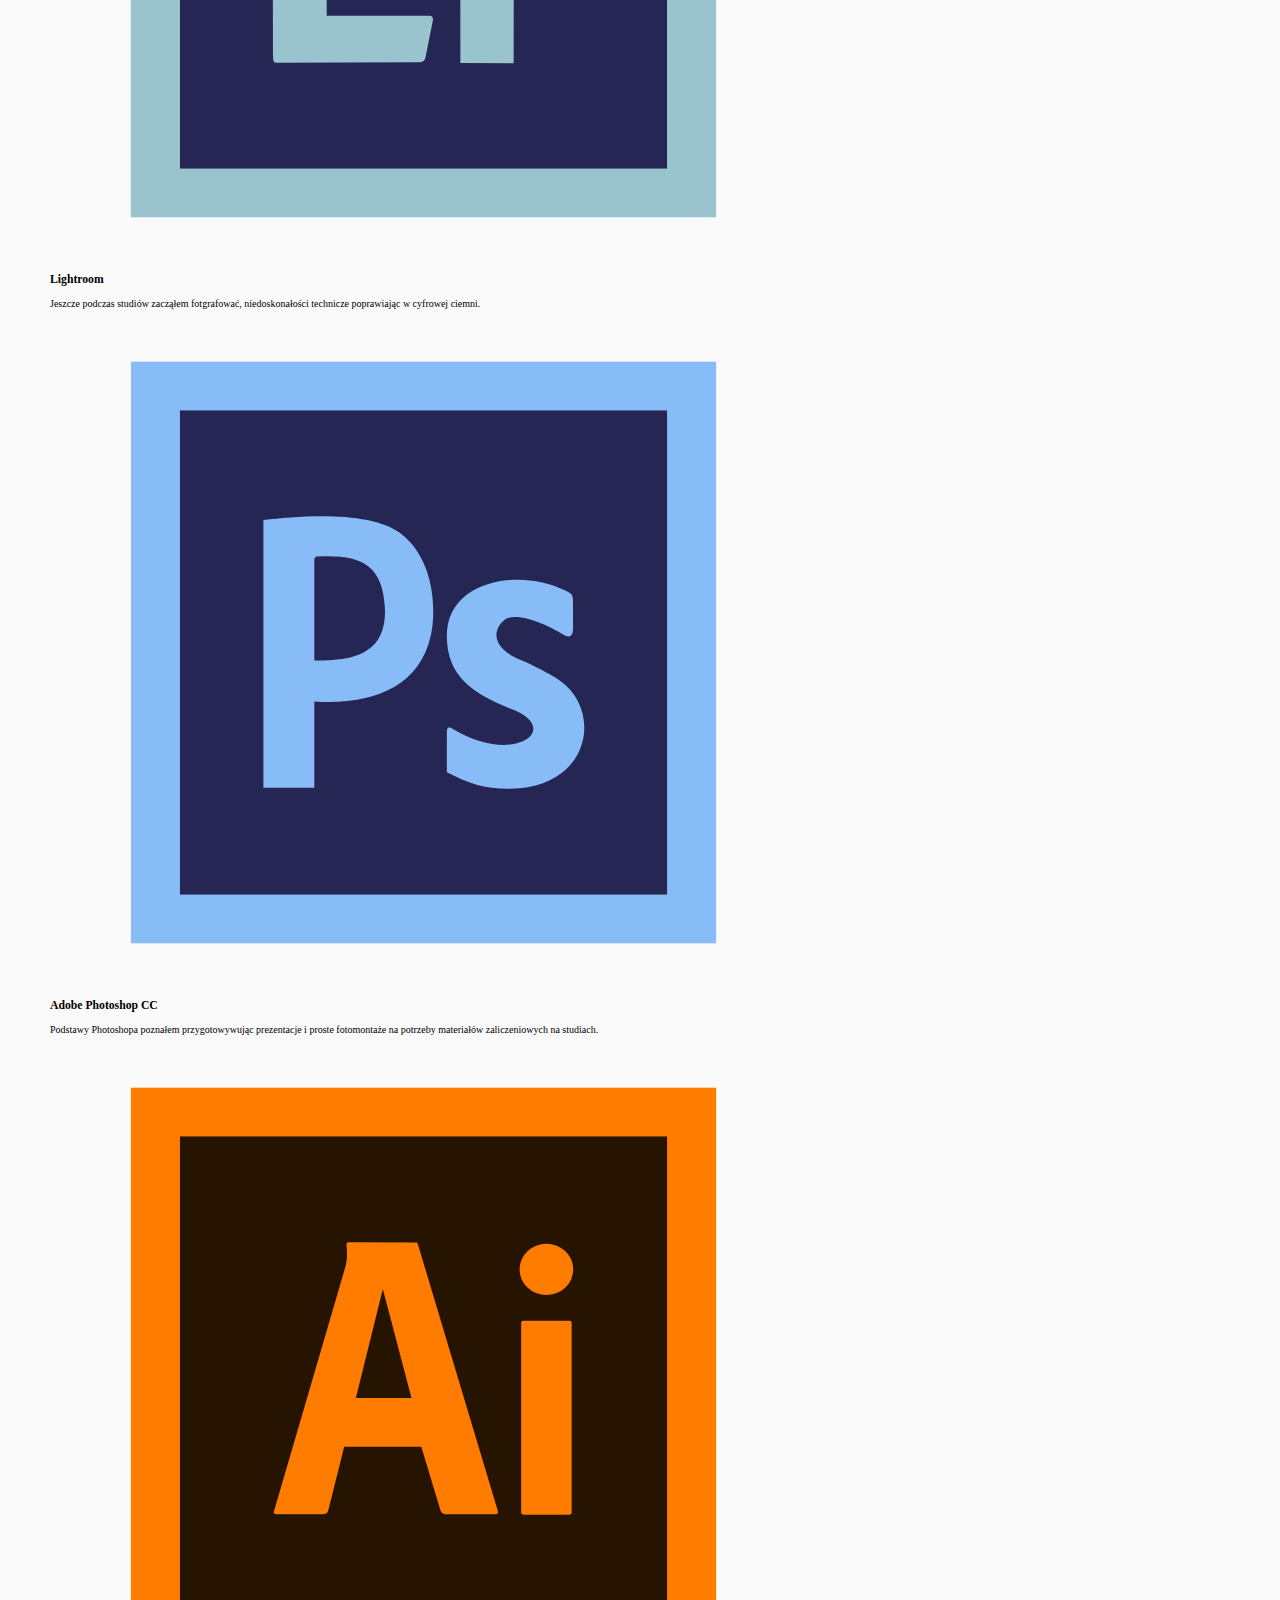
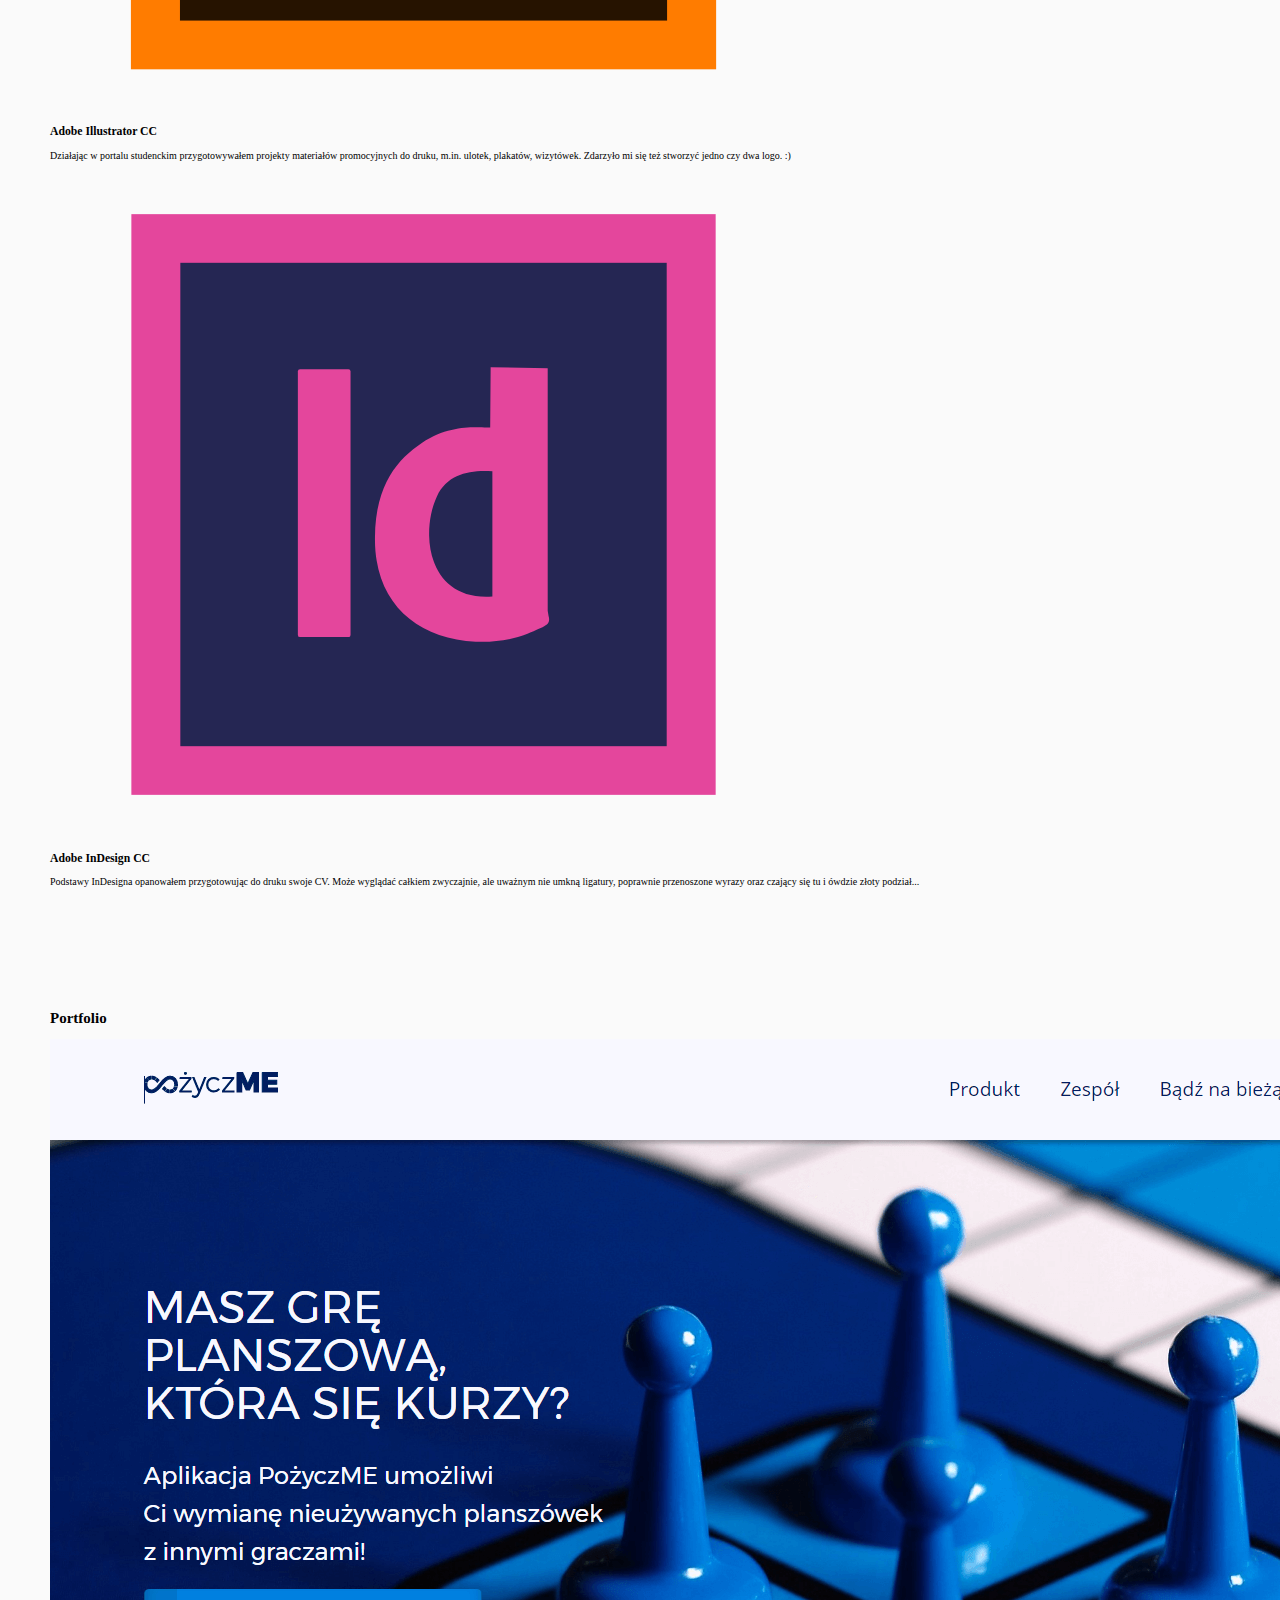
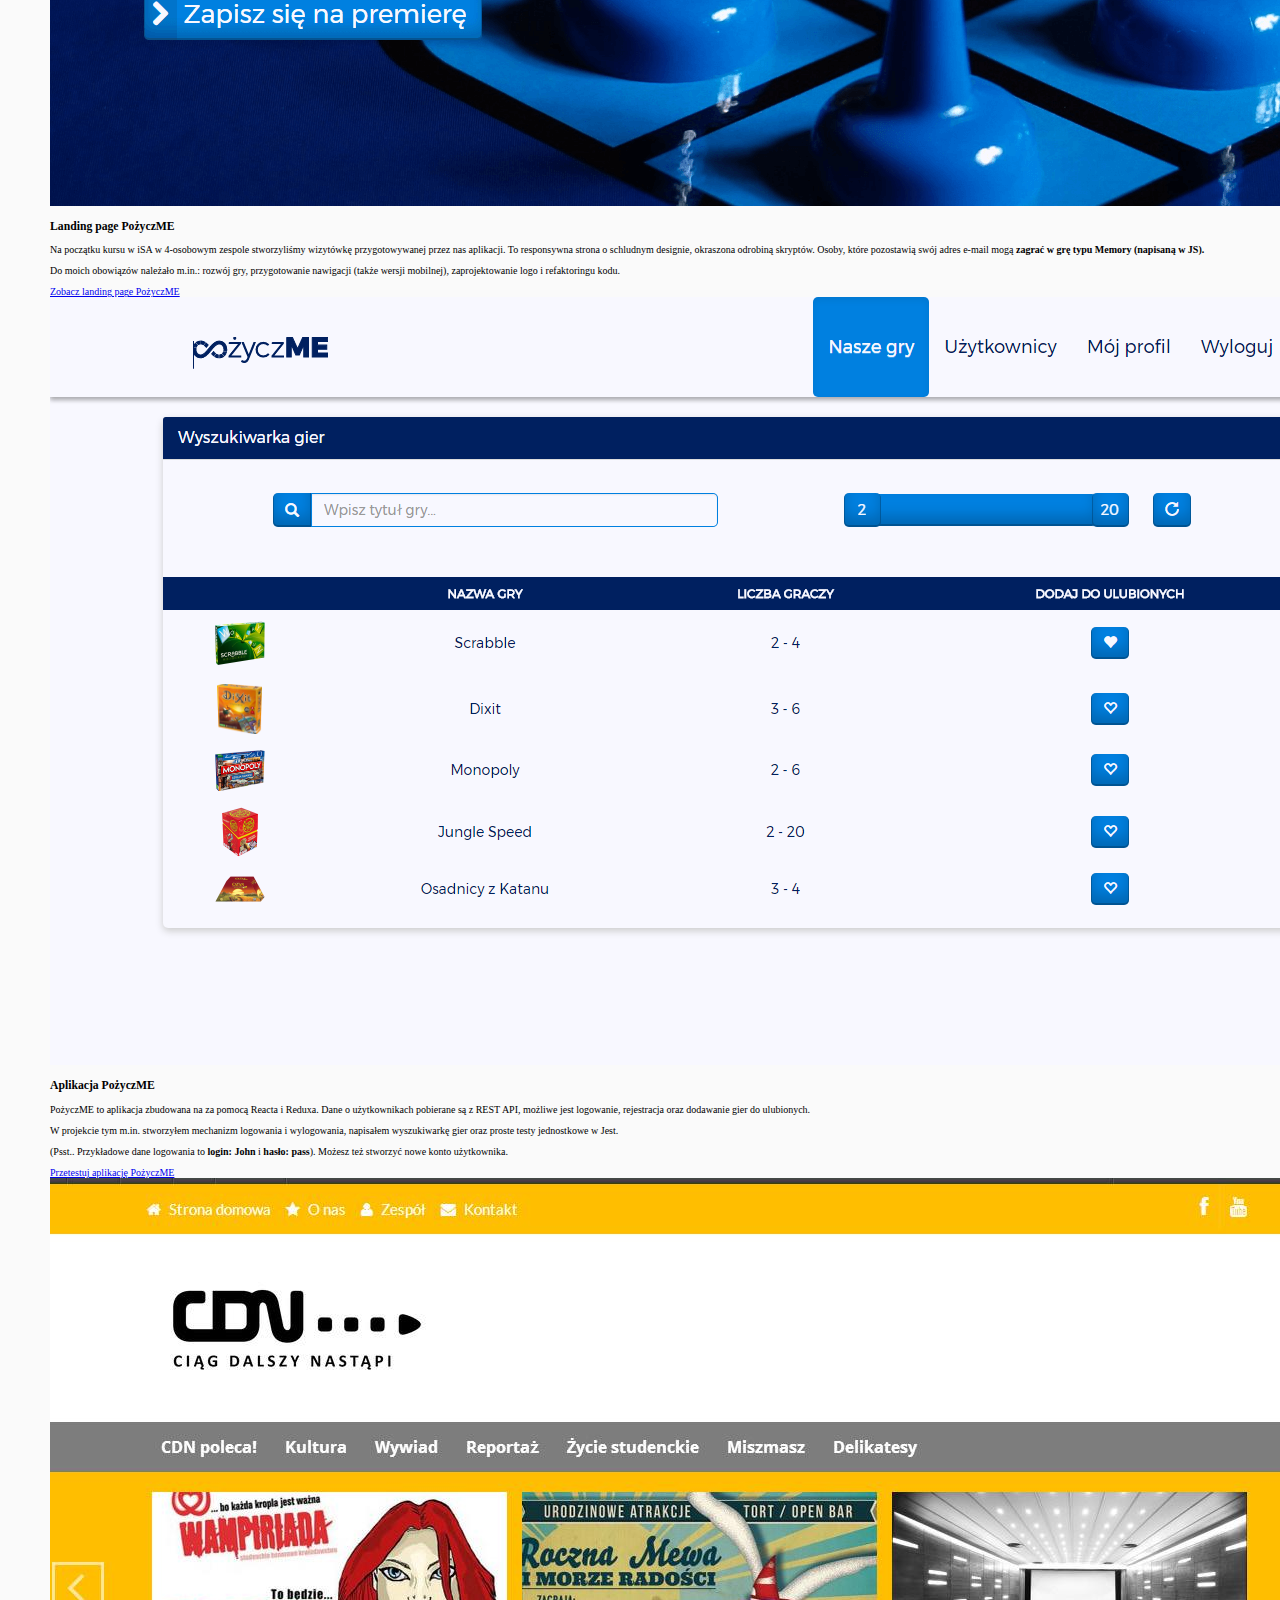
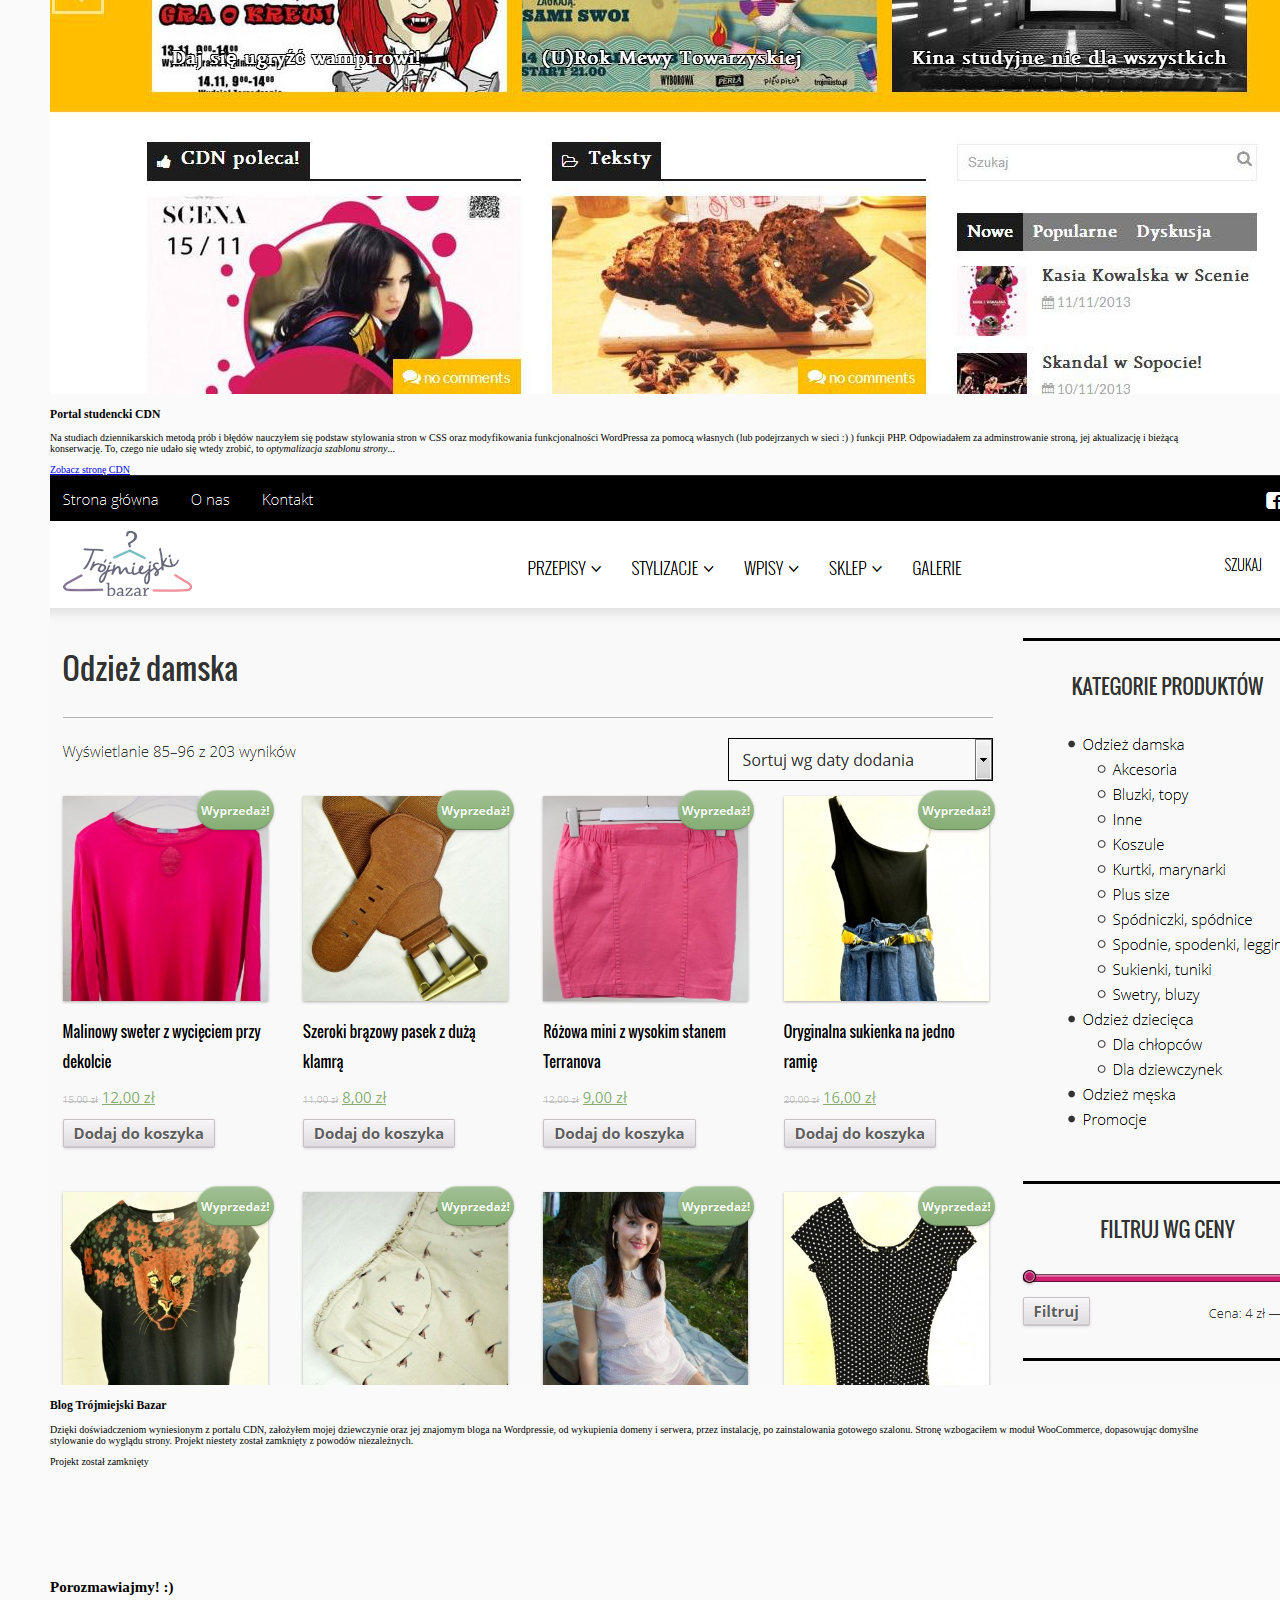
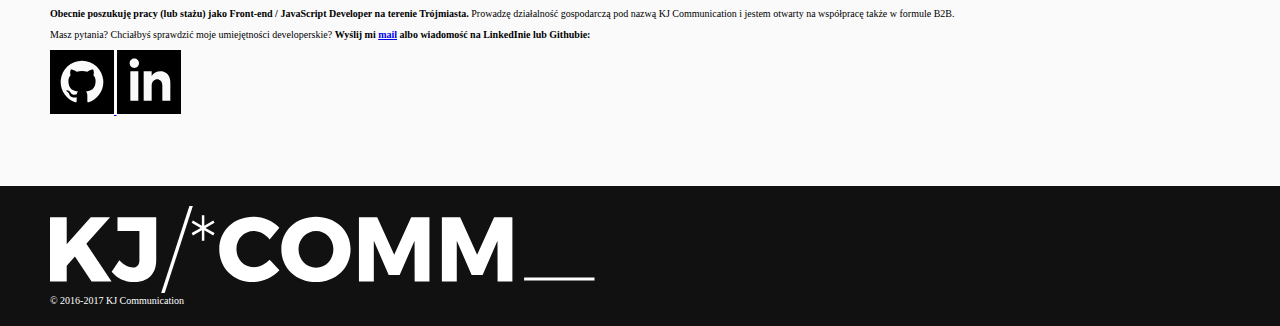
<file: strona-o-mnie/html/glowna.html>
<!DOCTYPE html>
<html lang="pl-PL">
<head>
  <meta name="robots" content="noindex, nofollow" />
  <meta charset="UTF-8">

  <meta name="viewport"
        content="width=device-width, user-scalable=no, initial-scale=1.0, maximum-scale=1.0, minimum-scale=1.0">

  <title>Karol Jakubcewicz - adept IT z doświadczeniem w komunikacji</title>

  <link rel="stylesheet"
        href="https://necolas.github.io/normalize.css/5.0.0/normalize.css">

  <link rel="stylesheet"
        href="../css/style.css">

  <link href="https://fonts.googleapis.com/css?family=Noto+Sans:400,400i,700|Montserrat:400,700&amp;subset=latin-ext"
        rel="stylesheet">
</head>

<body>
<header>
  <nav>
    <div class="nav-container">
      <div class="nav-logo">
        <a href="#">
          <svg
            xmlns:dc="http://purl.org/dc/elements/1.1/"
            xmlns:cc="http://creativecommons.org/ns#"
            xmlns:rdf="http://www.w3.org/1999/02/22-rdf-syntax-ns#"
            xmlns:svg="http://www.w3.org/2000/svg"
            xmlns="http://www.w3.org/2000/svg"
            xmlns:sodipodi="http://sodipodi.sourceforge.net/DTD/sodipodi-0.dtd"
            xmlns:inkscape="http://www.inkscape.org/namespaces/inkscape"
            width="545.84631"
            height="70"
            viewBox="0 0 550 70"
            id="svg2"
            version="1.1"
            inkscape:version="0.48.4 r9939"
            sodipodi:docname="KJCOMM-logo-crop.svg">
            <defs
              id="defs4" />
            <sodipodi:namedview
              id="base"
              pagecolor="#ffffff"
              bordercolor="#666666"
              borderopacity="1.0"
              inkscape:pageopacity="0.0"
              inkscape:pageshadow="2"
              inkscape:zoom="0.90509668"
              inkscape:cx="191.31787"
              inkscape:cy="-60.441365"
              inkscape:document-units="px"
              inkscape:current-layer="layer1"
              showgrid="false"
              inkscape:window-width="1301"
              inkscape:window-height="744"
              inkscape:window-x="65"
              inkscape:window-y="24"
              inkscape:window-maximized="1"
              fit-margin-top="0"
              fit-margin-left="0"
              fit-margin-right="0"
              fit-margin-bottom="0" />
            <metadata
              id="metadata7">
              <rdf:RDF>
                <cc:Work
                  rdf:about="">
                  <dc:format>image/svg+xml</dc:format>
                  <dc:type
                    rdf:resource="http://purl.org/dc/dcmitype/StillImage" />
                  <dc:title></dc:title>
                </cc:Work>
              </rdf:RDF>
            </metadata>
            <g
              inkscape:label="Layer 1"
              inkscape:groupmode="layer"
              id="layer1"
              style="display:inline"
              transform="translate(-133.63443,-258.7524)">
              <g
                style="font-size:91.30109406px;font-style:normal;font-variant:normal;font-weight:300;font-stretch:normal;line-height:125%;letter-spacing:0px;word-spacing:0px;fill:#4d4d4d;fill-opacity:1;stroke:none;display:inline;font-family:Montserrat;-inkscape-font-specification:Montserrat Light"
                id="text2989">
                <path
                  d="m 195.17137,333.9845 -25.1991,-37.52475 23.73828,-26.47732 -19.35583,0 -24.01219,26.84252 0,-26.84252 -16.7081,0 0,64.00207 16.7081,0 0,-15.61249 8.2171,-9.13011 16.6168,24.7426 19.99494,0"
                  style="fill:#2196f3;fill-opacity:1"
                  id="path3816" />
                <path
                  d="m 239.82189,313.16785 0,-43.18542 -38.71167,0 0,13.78647 21.91226,0 0,29.03374 c 0,4.83896 -2.55643,7.39539 -6.66498,7.39539 -3.74334,0 -8.76491,-2.37383 -13.42126,-7.21278 l -7.66929,11.41263 c 5.66066,6.57367 13.05607,10.31703 22.27747,10.31703 13.69515,0 22.27747,-7.85191 22.27747,-21.54706"
                  style="fill:#2196f3;fill-opacity:1"
                  id="path3818" />
                <path
                  d="m 272.96989,258.7524 -28.21204,86.82734 3.56074,0 28.12074,-86.82734 -3.46944,0"
                  style="font-weight:300;fill:#4d4d4d;-inkscape-font-specification:Montserrat Light"
                  id="path3820" />
                <path
                  d="m 285.45389,268.06511 0,10.31702 -8.94751,-5.20416 -1.27821,2.37383 8.94751,5.11286 -8.94751,5.11286 1.27821,2.46513 8.94751,-5.20416 0,10.31702 2.46513,0 0,-10.31702 8.94751,5.20416 1.27821,-2.46513 -9.03881,-5.11286 9.03881,-5.11286 -1.27821,-2.37383 -8.94751,5.20416 0,-10.31702 -2.46513,0"
                  style="font-weight:300;fill:#4d4d4d;-inkscape-font-specification:Montserrat Light"
                  id="path3822" />
                <path
                  d="m 353.25351,292.07729 9.67791,-11.59523 c -6.39107,-6.75628 -16.3429,-10.95614 -25.83821,-10.95614 -19.53841,0 -34.23791,13.87779 -34.23791,32.32059 0,18.80801 14.33429,32.8684 33.59881,32.8684 9.4953,0 19.72104,-4.65637 26.56861,-11.86915 l -9.76921,-10.49962 c -4.47375,4.56505 -10.59093,7.48669 -15.88639,7.48669 -9.86051,0 -17.34721,-7.85191 -17.34721,-18.16892 0,-10.22571 7.4867,-17.98632 17.34721,-17.98632 5.56936,0 11.68654,3.28685 15.88639,8.3997"
                  style="font-weight:bold;fill:#4d4d4d"
                  id="path3824" />
                <path
                  d="m 399.51463,269.52592 c -19.81232,0 -34.60311,13.78649 -34.60311,32.41189 0,18.71671 14.79079,32.7771 34.60311,32.7771 19.81232,0 34.60312,-14.06039 34.60312,-32.7771 0,-18.5341 -14.7908,-32.41189 -34.60312,-32.41189 m 0.1826,14.24298 c 9.58661,0 17.25591,7.8519 17.25591,18.26021 0,10.40832 -7.6693,18.44283 -17.25591,18.44283 -9.4953,0 -17.62111,-8.03451 -17.62111,-18.44283 0,-10.40831 8.03451,-18.26021 17.62111,-18.26021"
                  style="font-weight:bold;fill:#4d4d4d"
                  id="path3826" />
                <path
                  d="m 442.48892,269.98243 0,64.00207 14.88208,0 0,-40.53769 14.88208,34.14661 10.95613,0 14.88208,-34.14661 0.0913,40.53769 14.79078,0 0,-64.00207 -18.26022,0 -16.982,37.34215 -16.98201,-37.34215 -18.26022,0"
                  style="font-weight:bold;fill:#4d4d4d"
                  id="path3828" />
                <path
                  d="m 525.40885,269.98243 0,64.00207 14.88207,0 0,-40.53769 14.88208,34.14661 10.95613,0 14.88208,-34.14661 0.0913,40.53769 14.79078,0 0,-64.00207 -18.26022,0 -16.982,37.34215 -16.98201,-37.34215 -18.26021,0"
                  style="font-weight:bold;fill:#4d4d4d"
                  id="path3830" />
              </g>
              <path class="logo-dash"
                style="fill-opacity:1;stroke-width:6;stroke-linecap:butt;stroke-linejoin:miter;stroke-miterlimit:4;stroke-opacity:1;stroke-dasharray:none;display:inline"
                d="m 607.5793,331.49128 70.40003,0"
                id="path3815"
                inkscape:connector-curvature="0" />
            </g>
          </svg>
        </a>
      </div>

      <div class="menu">
        <div class="menu_toggle">
          <input type="checkbox"/>
          <span></span>
          <span></span>
          <span></span>

          <ul class="menu-items">
            <li class="menu-item">
              <a href="#bio">
                Bio
              </a>
            </li><!--

         --><li class="menu-item">
              <a href="#skills">
                Umiejętności
              </a>
            </li><!--

         --><li class="menu-item">
              <a href="#portfolio">
                Portfolio
              </a>
            </li><!--

         --><li class="menu-item">
              <a href="#contact">
                Kontakt
              </a>
            </li>
          </ul>
        </div>
      </div>
    </div>
  </nav>

  <div class="photo-container">
    <div class="caption-container">
      <div class="caption">
        <h1>
          Karol Jakubcewicz
        </h1>

        <p>
          Adept IT z doświadczeniem w komunikacji
        </p>
      </div>


    </div>
    <div class="next">
      <a href="#bio">
        <svg
          xmlns="http://www.w3.org/2000/svg"
          width="48"
          height="48"
          viewBox="-6 -5 30 30"
        >
          <path d="M0 7.33l2.829-2.83 9.175 9.339 9.167-9.339 2.829 2.83-11.996 12.17z"/>
        </svg>
      </a>
    </div>
  </div>
</header>

<main>
  <section class="content"
           id="bio">
    <div class="container bio low-contrast">
      <div class="bio-portrait">
        <img src="../img/KarolJakubcewicz.jpg"
             alt="Karol Jakubcewicz - Junior JavaScript / Front-end Developer">
      </div>

      <div class="bio-text">
        <h2>
          Cześć, mam na imię Karol!
        </h2>

        <p>
          Jestem absolwentem dziennikarstwa i komunikacji społecznej na&nbsp;Uniwersytecie Gdańskim (specjalizacja
          reklama i public relations). Przez sześć lat swoją karierę wiązałem z kolejno: dziennikarstwem,
          public relations i&nbsp;marketingiem. Stopniowo odkrywałem jednak analityczną stronę swojego umysłu, co
          zaoowocowało decyzją o wzięciu udziału w kursie Junior Front-end Developer w <a href="http://infoshareacademy.com/" target="_blank"><strong>infoShare Academy</strong></a>, gdzie w teamie <strong>Słoiki</strong> pracowałem nad aplikacją <a href="#portfolio"><strong>PożyczME</strong></a>.
        </p>

        <p>
          <strong>Teraz, jako absolwent kursu, <a href="#contact">poszukuję pierwszej pracy w IT.</a></strong>
        </p>

        <p>
          Wierzę, że zdobyte wiedza i doświadczenie w komunikacji są uniwersalne i&nbsp;przydatne także przy zleceniach IT, w których ważne jest zrozumienie potrzeb klienta oraz celów, które chce osiągnąć.
        </p>

        <p>
          Prywatnie jestem dozgonnym miłośnikiem psów, amatorem fotografii, fanem filmów Christophera Nolana
          oraz dobrej kuchni, bez względu na szerokość geograficzną, z której pochodzi.
        </p>
      </div>
    </div>
  </section>

  <section class="content"
           id="skills">
    <div class="container">
      <h2>
        Umiejętności
      </h2>

      <div class="skills">
        <div class="skill">
          <figure class="icon">
            <img src="../img/icons/html5.svg"
                 alt="HTML5 i CSS3">
          </figure>

          <div class="skill-description">
            <h3>
              HTML5 i CSS3
            </h3>

            <p>
              Ukończyłem zajęcia poświęcone HTML5, CSS3, SASS oraz RWD podczas kursu Junior Front-end Developer. Wcześniej ćwiczyłem te umiejętności m.in. na Codecademy oraz
              <a href="#portfolio">na swoich projektach</a>.
            </p>
          </div>
        </div>

        <div class="skill">
          <figure class="icon">
            <img src="../img/icons/javascript.svg"
                 alt="JavaScript">
          </figure>

          <div class="skill-description">
            <h3>
              JavaScript
            </h3>

            <p>
              Ukończyłem zajęcia poświęcone JavaScriptowi oraz jQuery podczas kursu iSA. Wcześniej uczyłem się także na Codecademy oraz oglądałem tutoriale na YT.
            </p>
          </div>
        </div>

        <div class="skill">
          <figure class="icon">
            <img src="../img/icons/react_js.svg"
                 alt="React.js">
          </figure>

          <div class="skill-description">
            <h3>
              React.js
            </h3>

            <p>
              Podczas kursu wraz z zespołem stworzyłem w pełni funkcjonalną <a href="#portfolio">aplikację Reactową</a> - z pamięcią (Redux), korzystającą m.in. z zapytań asynchronicznych i REST API.
            </p>
          </div>
        </div>

        <div class="skill">
          <figure class="icon">
            <img src="../img/icons/WordPress.svg"
                 alt="WordPress">
          </figure>

          <div class="skill-description">
            <h3>
              Wordpress
            </h3>

            <p>
              Stworzyłem i administrowałem do tej pory <a href="#cdn">dwiema stronami</a> opartymi na Wordpressie.
              Odpowiadałem za aktualizację, implementację WooCommerce, drobne modyfikacje panelu
              administracyjnego oraz stylów.
            </p>
          </div>
        </div>

        <div class="skill">
          <figure class="icon">
            <img src="../img/icons/Lightroom.svg"
                 alt="Adobe Lightroom 5">
          </figure>

          <div class="skill-description">
            <h3>
              Lightroom
            </h3>

            <p>
              Jeszcze podczas studiów zacząłem fotgrafować, niedoskonałości technicze poprawiając w
              cyfrowej ciemni.
            </p>
          </div>
        </div>

        <div class="skill">
          <figure class="icon">
            <img src="../img/icons/Photoshop.svg"
                 alt="Adobe Photoshop CC">
          </figure>

          <div class="skill-description">
            <h3>
              Adobe Photoshop CC
            </h3>

            <p>
              Podstawy Photoshopa poznałem przygotowywując prezentacje i proste fotomontaże na potrzeby
              materiałów zaliczeniowych na studiach.
            </p>
          </div>
        </div>

        <div class="skill">
          <figure class="icon">
            <img src="../img/icons/Illustrator.svg"
                 alt="Adobe Illustrator CC">
          </figure>

          <div class="skill-description">
            <h3>
              Adobe Illustrator CC
            </h3>

            <p>
              Działając w portalu studenckim przygotowywałem projekty materiałów promocyjnych do druku,
              m.in. ulotek, plakatów, wizytówek. Zdarzyło mi się też stworzyć jedno czy dwa logo. :)
            </p>
          </div>
        </div>

        <div class="skill">
          <figure class="icon">
            <img src="../img/icons/InDesign.svg"
                 alt="Adobe InDesign CC">
          </figure>

          <div class="skill-description">
            <h3>
              Adobe InDesign CC
            </h3>

            <p>
              Podstawy InDesigna opanowałem przygotowując do druku swoje CV. Może wyglądać całkiem
              zwyczajnie, ale uważnym nie umkną ligatury, poprawnie przenoszone wyrazy oraz czający się tu
              i ówdzie złoty podział...
            </p>
          </div>
        </div>
      </div>
    </div>
  </section>

  <section class="content"
           id="portfolio">
    <div class="container">
      <h2>Portfolio</h2>

      <div class="projects">
        <div class="project">
          <div class="project-image">
            <img src="../img/pozyczME-landing-page.png"
                 alt="Landing page PożyczME">
          </div>

          <div class="project-description">
            <h3>
              Landing page PożyczME
            </h3>

            <p>
              Na początku kursu w iSA w 4-osobowym zespole stworzyliśmy wizytówkę przygotowywanej przez nas aplikacji. To responsywna strona o schludnym designie, okraszona odrobiną skryptów. Osoby, które pozostawią swój adres e-mail mogą <strong>zagrać w grę typu Memory (napisaną w JS).</strong>
            </p>

            <p>
              Do moich obowiązów należało m.in.: rozwój gry, przygotowanie nawigacji (także wersji mobilnej), zaprojektowanie logo i refaktoringu kodu.
            </p>

            <div class="button">
              <a href="http://sloiki.jfdd6.is-academy.pl/"
                 target="_blank">
                Zobacz landing page PożyczME
              </a>
            </div>
          </div>
        </div>

        <div class="project">
          <div class="project-image">
            <img src="../img/pozyczME-app.png"
                 alt="Aplikacja React Redux - PożyczME">
          </div>

          <div class="project-description">
            <h3>
              Aplikacja PożyczME
            </h3>

            <p>
              PożyczME to aplikacja zbudowana na za pomocą Reacta i Reduxa. Dane o użytkownikach pobierane są z REST API, możliwe jest logowanie, rejestracja oraz dodawanie gier do ulubionych.
            </p>

            <p>
              W projekcie tym m.in. stworzyłem mechanizm logowania i wylogowania, napisałem wyszukiwarkę gier oraz proste testy jednostkowe w Jest.
            </p>

            <p class="small-text">
              (Psst.. Przykładowe dane logowania to <strong>login: John</strong> i <strong>hasło: pass</strong>). Możesz też stworzyć nowe konto użytkownika.
            </p>

            <div class="button">
              <a href="http://app.sloiki.jfdd6.is-academy.pl"
                 target="_blank">
                Przetestuj aplikację PożyczME
              </a>
            </div>
          </div>
        </div>

        <div class="project" id="cdn">
          <div class="project-image">
            <img src="../img/cdn-screen.jpg"
                 alt="Portal studencki CDN">
          </div>

          <div class="project-description">
            <h3>
              Portal studencki CDN
            </h3>

            <p>
              Na studiach dziennikarskich metodą prób i błędów nauczyłem się
              podstaw stylowania stron w CSS oraz modyfikowania funkcjonalności WordPressa za pomocą
              własnych (lub podejrzanych w sieci :) ) funkcji PHP. Odpowiadałem za adminstrowanie stroną,
              jej aktualizację i bieżącą konserwację. To, czego nie udało się wtedy zrobić, to <em>optymalizacja szablonu strony</em>...
            </p>

            <div class="button">
              <a href="http://www.cdn.ug.edu.pl"
                 target="_blank">
                Zobacz stronę CDN
              </a>
            </div>
          </div>
        </div>

        <div class="project">
          <div class="project-image">
            <img src="../img/TB-screen.png"
                 alt="Blog Trójmiejski Bazar">
          </div>

          <div class="project-description">
            <h3>
              Blog Trójmiejski Bazar
            </h3>

            <p>
              Dzięki doświadczeniom wyniesionym z portalu CDN, założyłem mojej dziewczynie oraz jej
              znajomym bloga na Wordpressie, od wykupienia domeny i serwera, przez instalację, po
              zainstalowania gotowego szalonu. Stronę wzbogaciłem w moduł WooCommerce, dopasowując
              domyślne stylowanie do wyglądu strony. Projekt niestety został zamknięty z powodów
              niezależnych.
            </p>

            <div class="button disabled">
              <span>Projekt został zamknięty</span>
            </div>
          </div>
        </div>
      </div>
    </div>
  </section>

  <section class="content"
           id="contact">
    <div class="container">
      <h2>
        Porozmawiajmy! :)
      </h2>

      <div class="contact-text">
        <p>
          <strong>Obecnie poszukuję pracy (lub stażu) jako Front-end / JavaScript Developer na terenie Trójmiasta.</strong> Prowadzę działalność gospodarczą pod nazwą KJ Communication i jestem otwarty na współpracę także w formule B2B.
        </p>

        <p>
          Masz pytania? Chciałbyś sprawdzić moje umiejętności developerskie? <strong>Wyślij mi <a
          href="mailto:karol.jakubcewicz@gmail.com">mail</a> albo
          wiadomość na LinkedInie lub Githubie:</strong>
        </p>

        <div class="social-media">
          <a href="https://github.com/kjakubcewicz/"
             target="_blank">
            <svg xmlns="http://www.w3.org/2000/svg"
                 width="64"
                 height="64"
                 viewBox="0 0 24 24">
              <path
                d="M0 0v24h24v-24h-24zm14.534 19.59c-.406.078-.534-.171-.534-.384v-2.195c0-.747-.262-1.233-.55-1.481 1.782-.198 3.654-.875 3.654-3.947 0-.874-.311-1.588-.824-2.147.083-.202.357-1.016-.079-2.117 0 0-.671-.215-2.198.82-.639-.18-1.323-.267-2.003-.271-.68.003-1.364.091-2.003.269-1.528-1.035-2.2-.82-2.2-.82-.434 1.102-.16 1.915-.077 2.118-.512.56-.824 1.273-.824 2.147 0 3.064 1.867 3.751 3.645 3.954-.229.2-.436.552-.508 1.07-.457.204-1.614.557-2.328-.666 0 0-.423-.768-1.227-.825 0 0-.78-.01-.055.487 0 0 .525.246.889 1.17 0 0 .463 1.428 2.688.944v1.489c0 .211-.129.459-.528.385-3.18-1.057-5.472-4.056-5.472-7.59 0-4.419 3.582-8 8-8s8 3.581 8 8c0 3.533-2.289 6.531-5.466 7.59z"/>
            </svg>
          </a>

          <a href="https://pl.linkedin.com/in/karoljakubcewicz"
             target="_blank">
            <svg xmlns="http://www.w3.org/2000/svg"
                 width="64"
                 height="64"
                 viewBox="0 0 24 24">
              <path
                d="M0 0v24h24v-24h-24zm8 19h-3v-11h3v11zm-1.5-12.268c-.966 0-1.75-.79-1.75-1.764s.784-1.764 1.75-1.764 1.75.79 1.75 1.764-.783 1.764-1.75 1.764zm13.5 12.268h-3v-5.604c0-3.368-4-3.113-4 0v5.604h-3v-11h3v1.765c1.397-2.586 7-2.777 7 2.476v6.759z"/>
            </svg>
          </a>
        </div>
      </div>
    </div>
  </section>
</main>

<footer>
  <div class="ft-container">
    <div class="ft-logo">
      <a href="#">
        <img src="../img/KJCOMM-logo_white.svg"
             alt="Logo KJ Communication"/>
      </a>
    </div>

    <div class="copyright">
      &copy; 2016-2017 KJ Communication
    </div>
    <!--<div class="go-up">
      Up
    </div>-->
  </div>
</footer>

<script src="../js/jquery-3.1.1.min.js"></script>
<script>
  $('body').click(function () {
    $('.menu_toggle input').prop('checked', false);
  });
  $('.menu_toggle input').click(function (event) {
    event.stopPropagation();
  })
</script>
</body>
</html>
</file>
<file: css/style.css>
@keyframes blink {
  from, to {
    stroke: #4d4d4d; }
  50% {
    stroke: #2196f3; } }
@-moz-keyframes blink {
  from, to {
    stroke: #4d4d4d; }
  50% {
    stroke: #2196f3; } }
@-webkit-keyframes blink {
  from, to {
    stroke: #4d4d4d; }
  50% {
    stroke: #2196f3; } }
@-ms-keyframes blink {
  from, to {
    stroke: #4d4d4d; }
  50% {
    stroke: #2196f3; } }
@-o-keyframes blink {
  from, to {
    stroke: #4d4d4d; }
  50% {
    stroke: #2196f3; } }
* {
  box-sizing: border-box;
  margin: 0;
  padding: 0; }

html,
body {
  font-size: 10px; }

body {
  background-color: #FAFAFA;
  font-family: 'Noto Sans', Arial, sans-serif;
  -webkit-font-smoothing: antialiased;
  text-rendering: optimizeLegibility; }

h1,
h2,
h3 {
  font-family: Montserrat, Arial, sans-serif;
  -webkit-font-smoothing: antialiased;
  padding-bottom: 2%; }

h2 {
  font-size: 3.4rem; }

h3 {
  font-size: 2.8rem; }

p {
  font-size: 1.9rem; }

::selection {
  background-color: #82B1FF; }

a:link, a:visited {
  color: #2196f3;
  text-decoration: none;
  transition: color 0.5s; }
  a:link:hover, a:link:active, a:visited:hover, a:visited:active {
    color: inherit; }

.low-contrast a:link,
.low-contrast a:visited {
  color: #000;
  opacity: 0.6;
  transition: color 0.5s, opacity 0.5s; }

.low-contrast a:hover,
.low-contrast a:active {
  color: #fff;
  opacity: 1; }

nav,
main,
footer {
  width: 100%; }

nav,
footer {
  color: white;
  padding: 0 2%; }

nav {
  background-color: #f5f5f5;
  position: fixed;
  top: 0;
  z-index: 99;
  box-shadow: 0 3px 6px rgba(0, 0, 0, 0.26);
  -webkit-box-shadow: 0 3px 6px rgba(0, 0, 0, 0.26); }

.nav-container {
  font-family: Montserrat, Arial, sans-serif;
  font-size: 2rem;
  font-weight: 700;
  text-transform: uppercase;
  display: flex;
  flex-wrap: wrap;
  justify-content: space-between;
  margin: 0 auto;
  max-width: 1140px; }

.nav-logo {
  display: flex;
  align-items: center; }

.nav-logo svg,
.ft-logo img {
  max-width: 200px;
  padding-right: 5%; }

.logo-dash {
  stroke: #4d4d4d;
  fill: #4d4d4d;
  animation: blink 1s step-end infinite;
  -webkit-animation: blink 1s step-end infinite; }

.menu {
  align-items: center;
  display: flex; }

.menu-item {
  list-style-type: none;
  display: inline-block;
  padding: 20px; }
  .menu-item a {
    display: inline-block;
    text-decoration: none;
    transition: color 0.3s;
    position: relative; }
    .menu-item a::after {
      position: absolute;
      top: 100%;
      left: 0;
      width: 100%;
      height: 1px;
      background: #2196f3;
      content: '';
      opacity: 0;
      -webkit-transition: height 0.3s, opacity 0.3s, -webkit-transform 0.3s;
      -moz-transition: height 0.3s, opacity 0.3s, -moz-transform 0.3s;
      transition: height 0.3s, opacity 0.3s, transform 0.3s;
      -webkit-transform: translateY(-10px);
      -moz-transform: translateY(-10px);
      transform: translateY(-10px); }
    .menu-item a:hover, .menu-item a:active, .menu-item a:focus {
      color: #2196f3; }
    .menu-item a:hover::after, .menu-item a:active::after, .menu-item a:focus::after, .menu-item a.menu-item_active::after {
      height: 4px;
      opacity: 1;
      -webkit-transform: translateY(0px);
      -moz-transform: translateY(0px);
      transform: translateY(0px); }

.menu_toggle input {
  display: none; }

@media screen and (max-width: 900px) {
  .menu-items {
    position: fixed;
    top: 72px;
    left: 100vw;
    background: #f5f5f5;
    box-shadow: 0 3px 6px rgba(0, 0, 0, 0.26);
    -webkit-box-shadow: 0 3px 6px rgba(0, 0, 0, 0.26);
    transform: translateX(100%);
    transition: transform 0.5s ease-in-out, left 0.5s ease-in-out, padding-left 0.5s ease-in-out;
    -webkit-transition: transform 0.5s ease-in-out, left 0.5s ease-in-out, padding-left 0.5s ease-in-out; }

  .menu-item {
    width: 100vw;
    padding: 1.7rem 1.2rem; }

  .menu_toggle {
    display: block;
    position: relative;
    padding-top: 21%; }
    .menu_toggle span {
      display: block;
      width: 33px;
      height: 4px;
      margin-bottom: 5px;
      position: relative;
      background-color: #2196f3;
      border-radius: 3px;
      transform-origin: 4px 0;
      transition: transform 0.5s cubic-bezier(0.77, 0.2, 0.05, 1), background 0.5s cubic-bezier(0.77, 0.2, 0.05, 1), opacity 0.55s ease; }
      .menu_toggle span:first-child {
        transform-origin: 0 0; }
      .menu_toggle span:nth-last-child(2) {
        transform-origin: 0 100%; }
    .menu_toggle input[type=checkbox] {
      display: block;
      opacity: 0;
      width: 40px;
      height: 35px;
      position: absolute;
      top: -6px;
      left: -3px;
      cursor: pointer;
      z-index: 5; }
      .menu_toggle input[type=checkbox]:checked ~ span {
        opacity: 1;
        transform: rotate(45deg) translate(-2px, -1px);
        background: #4d4d4d; }
        .menu_toggle input[type=checkbox]:checked ~ span:nth-last-child(3) {
          opacity: 0;
          transform: rotate(0deg) scale(0.2, 0.2); }
        .menu_toggle input[type=checkbox]:checked ~ span:nth-last-child(2) {
          opacity: 1;
          transform: rotate(-45deg) translate(0, -1px); }
      .menu_toggle input[type=checkbox]:checked ~ .menu-items {
        transform: translateX(0%);
        padding-left: 0;
        left: 0; } }
.photo-container {
  display: block;
  width: 100%;
  height: 100vh;
  background: url("../img/macbook.jpg") no-repeat;
  -webkit-background-size: cover;
  -moz-background-size: cover;
  -o-background-size: cover;
  background-size: cover;
  position: relative; }

.next {
  position: absolute;
  bottom: 5%;
  left: calc(50vw - 5px);
  transform: translateX(-50%);
  z-index: 20; }
  .next svg {
    fill: #2196f3;
    transition: fill 0.5s;
    -webkit-filter: drop-shadow(-5px -5px 5px #4d4d4d);
    filter: drop-shadow(-5px -5px 5px #4d4d4d); }
    .next svg:hover, .next svg:active {
      fill: #fff; }

.caption-container {
  max-width: 1140px;
  margin: 0 auto;
  display: flex;
  flex-direction: row-reverse;
  justify-content: flex-start;
  align-items: center;
  height: 100%; }

.caption {
  font-size: 2rem;
  background-color: rgba(255, 255, 255, 0.4);
  padding: 2%; }
  .caption h1 {
    color: #2196f3; }

.container {
  font-size: 1.8rem;
  max-width: 1140px;
  margin: 0 auto;
  padding: 10vw 0;
  border-bottom: 1px solid #2196f3; }
  .container p {
    padding-bottom: 25px;
    line-height: 1.6; }
    .container p.small-text {
      font-size: 1.2rem; }

@media screen and (max-width: 1140px) {
  .container, .caption-container {
    padding-left: 2%;
    padding-right: 2%; }

  .caption h1 {
    margin-top: 0.27em;
    margin-bottom: 0.27em; } }
@media screen and (max-width: 460px) {
  .container {
    padding: 28vw 2%; } }
.fade-hidden {
  position: relative;
  right: 20px;
  opacity: 0; }

#bio,
#contact {
  background-color: #2196f3;
  color: #fff; }

.container.bio {
  display: flex;
  justify-content: space-between;
  align-items: center; }

.bio-portrait {
  max-width: 33.33%; }
  .bio-portrait img {
    border-radius: 50%;
    width: 100%; }

.bio-text {
  padding-left: 60px;
  max-width: 65%; }

@media screen and (max-width: 768px) {
  .container.bio {
    flex-direction: column;
    flex-wrap: wrap; }

  .bio-portrait {
    max-width: 50%; }

  .bio-text {
    padding-left: 0;
    max-width: 100%; } }
.card {
  box-shadow: 0 3px 6px rgba(0, 0, 0, 0.26);
  margin-bottom: 2%;
  border-radius: 2px;
  background-color: white;
  text-align: center;
  padding: 2%; }

.skills {
  display: flex;
  justify-content: space-around;
  flex-direction: row;
  flex-wrap: wrap; }

.skill {
  max-width: 31.33%; }

.skill-description {
  word-wrap: break-word; }
  .skill-description p {
    font-size: 1.6rem; }
  .skill-description h3 {
    color: #000;
    padding-bottom: 5px; }
  .skill-description a {
    color: #2196f3; }

.icon img {
  max-width: 100px; }

@media screen and (max-width: 768px) {
  .skill {
    max-width: 48%; } }
@media screen and (max-width: 460px) {
  .skill {
    max-width: 100%; } }
.projects {
  display: flex;
  justify-content: space-around;
  align-items: baseline;
  flex-direction: row;
  flex-wrap: wrap;
  max-width: 1140px; }

.project {
  max-width: 40%; }

.project-description {
  padding-top: 20px;
  word-wrap: break-word; }
  .project-description p {
    font-size: 1.6rem; }
  .project-description h3 {
    color: #000;
    padding-bottom: 5px; }

.project-image img {
  max-width: 100%;
  box-shadow: grey 2px 2px 2px 2px; }

.button {
  padding: 20px;
  font-weight: 700; }
  .button.disabled span {
    display: inline-block;
    color: #fff;
    background-color: #757575;
    padding: 20px; }
  .button a {
    display: inline-block;
    padding: 20px;
    color: #fff;
    background-color: #2196f3;
    text-decoration: none;
    transition: background-color 0.5s; }
    .button a:hover, .button a:active {
      background-color: #757575;
      color: #fff; }

#portfolio .container {
  border-bottom: none; }

@media screen and (max-width: 768px) {
  .project {
    max-width: 100%; } }
.contact-text {
  padding-top: 20px; }

.social-media {
  text-align: center; }
  .social-media a:link,
  .social-media a:visited {
    opacity: 1; }
  .social-media svg {
    fill: #fff;
    transition: fill 0.5s; }
    .social-media svg:hover, .social-media svg:active {
      fill: #757575; }

footer {
  background-color: #4d4d4d; }

.ft-container {
  max-width: 1140px;
  margin: 0 auto;
  padding: 20px 0;
  display: flex;
  align-items: center;
  justify-content: space-between;
  flex-wrap: wrap;
  font-size: 1.5rem; }

@media screen and (max-width: 460px) {
  .ft-container {
    flex-direction: column; }
    .ft-container .ft-logo img {
      padding: 0; }
    .ft-container .copyright {
      font-size: 1.2rem;
      padding-top: 2%; } }

/*# sourceMappingURL=style.css.map */
</file>
<file: strona-o-mnie/css/style.css>
* {
    box-sizing: border-box;
}

html, body {
    font-size: 10px;
    margin: 0;
    padding: 0;
}

body {
    background-color: rgb(250, 250, 250);
}

a:link{

}

/* załatwia sprawę spójnych paddingów wszystkich sekcji*/
main, footer {
    padding: 20px 50px;
    width: 100%;
}



nav, footer {
    color: white;
}

nav {
    padding: 10px 50px;
    background-color: #01a093;
}

nav * {
    list-style-type: none;
    display: inline-block;
}

nav ul li {
    padding: 0 20px;
}

.content {
    padding: 50px 0;
}

footer {
    background-color: #111111;
}
</file>
